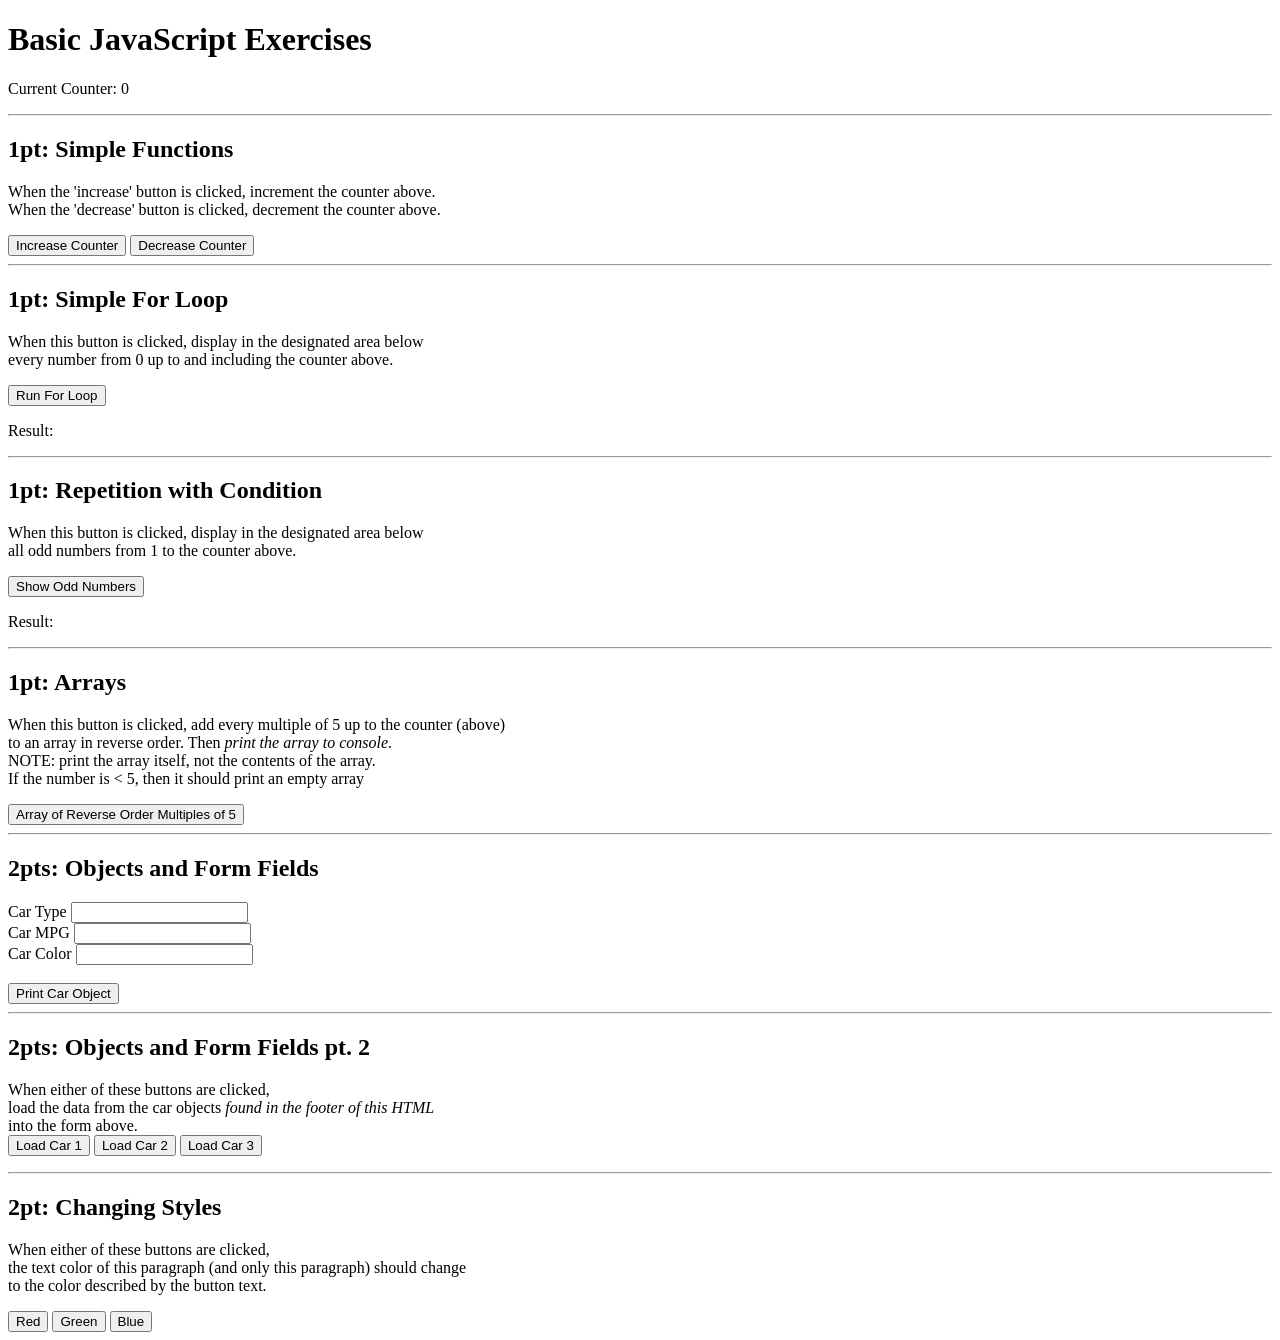
<file: Assignment7-Javascript/index.html>
<!DOCTYPE html>

<html lang="en">
	<head>
		<title>Basic JavaScript Exercises</title>
		<!-- change the src value to use your own script -->
		<script src="js.js"></script>
	</head>
	
	
	<body>
		<h1>Basic JavaScript Exercises</h1>

		<p>Current Counter: <span id="counter">0</span></p>
		
		<hr>
		
		<h2>1pt: Simple Functions</h2>
		<p>When the 'increase' button is clicked, increment the counter above.<br>
			When the 'decrease' button is clicked, decrement the counter above.</p>
		<button onclick="tickUp()">Increase Counter</button>
		<button onclick="tickDown()">Decrease Counter</button>
		
		<hr>
		
		<h2>1pt: Simple For Loop</h2>
		<p>When this button is clicked, display in the designated area below<br>
		every number from 0 up to and including the counter above.</p>
		<button onclick="runForLoop()">Run For Loop</button>
		
		<p>Result: <span id="forLoopResult"></span></p>
		
		<hr>
		
		<h2>1pt: Repetition with Condition</h2>
		<p>When this button is clicked, display in the designated area below<br>
		all odd numbers from 1 to the counter above.</p>
		<button onclick="showOddNumbers()">Show Odd Numbers</button>
		
		<p>Result: <span id="oddNumberResult"></span></p>
		
		<hr>
		
		<h2>1pt: Arrays</h2>
		<p>When this button is clicked, add every multiple of 5 up to the counter (above)<br>
		to an array in reverse order.  Then <em>print the array to console</em>.<br>
		NOTE: print the array itself, not the contents of the array.<br>
		If the number is &lt; 5, then it should print an empty array</p>
		<button onclick="addMultiplesToArray()">Array of Reverse Order Multiples of 5</button>
		
		<hr>
		
		<h2>2pts: Objects and Form Fields</h2>
		<label for="carType">Car Type</label> <input id="carType" type="text"><br>
		<label for="carMPG">Car MPG</label> <input id="carMPG" type="text"><br>
		<label for="carColor">Car Color</label> <input id="carColor" type="text"><br>
		<br>
		
		<button type="button" onclick="printCarObject()">Print Car Object</button>
		
		<hr>
		
		<h2>2pts: Objects and Form Fields pt. 2</h2>
		<p>When either of these buttons are clicked,<br>
		load the data from the car objects <em>found in the footer of this HTML</em><br>
		into the form above.<br>
		<button type="button" onclick="loadCar(1)">Load Car 1</button>
		<button type="button" onclick="loadCar(2)">Load Car 2</button>
		<button type="button" onclick="loadCar(3)">Load Car 3</button>
		
		<hr>
		
		<h2>2pt: Changing Styles</h2>
		<p id="styleParagraph">When either of these buttons are clicked,<br>
		the text color of this paragraph (and only this paragraph) should change<br>
		to the color described by the button text.</p>
		
		<button type="button" onclick="changeColor(1)">Red</button>
		<button type="button" onclick="changeColor(2)">Green</button>
		<button type="button" onclick="changeColor(3)">Blue</button>
	
	
		<footer>
			<script>
				let carObject1 = {cType: "sedan", cMPG: "32", cColor: "blue"};
				let carObject2 = {cType: "truck", cMPG: "28", cColor: "red"};
				let carObject3 = {cType: "van", cMPG: "30", cColor: "green"};
			</script>
		</footer>
	</body>
	
	
</html>
</file>
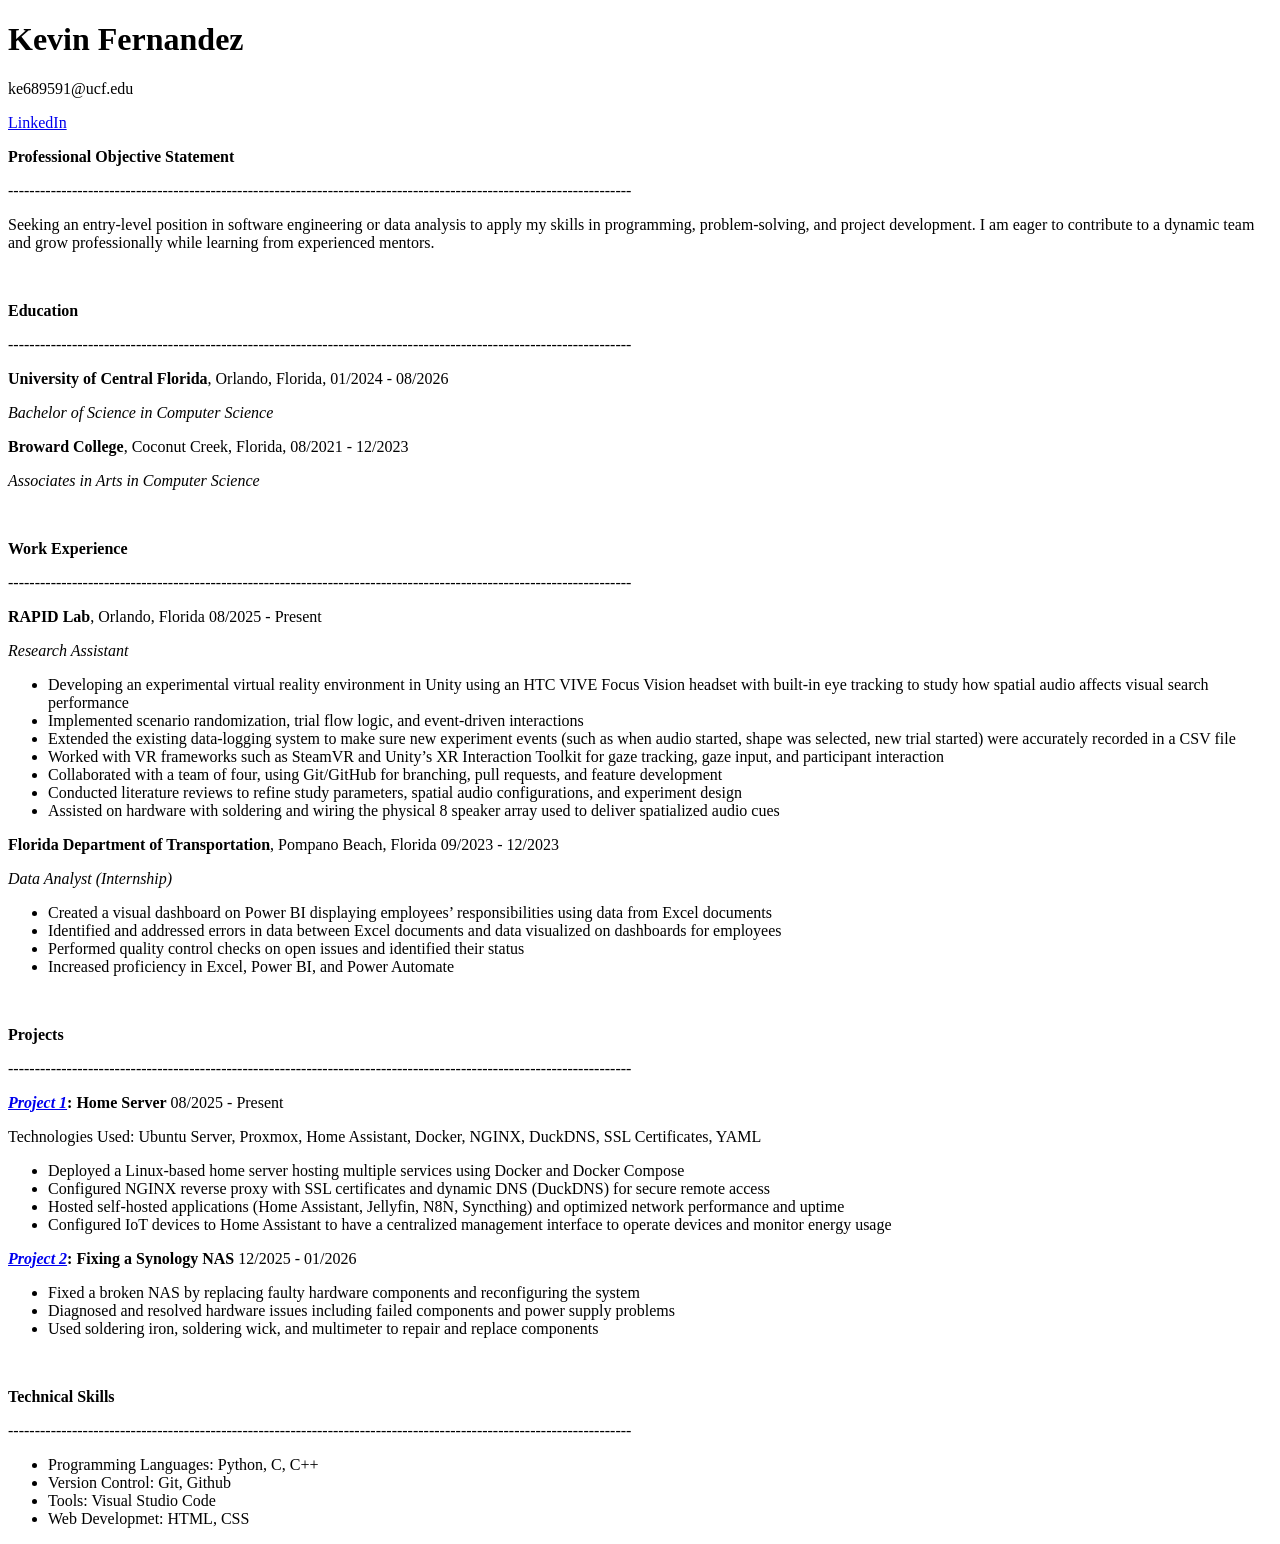
<file: assignment1.html>
<!DOCTYPE html>
<html lang ="en">
    <head>
        <title>Assignment 1</title>
    </head>

    <body>
        <h1>Kevin Fernandez</h1>
        <p>ke689591@ucf.edu</p>
        <a href="https://www.linkedin.com/in/kevin-fernandez-2aa93724b/">LinkedIn</a>
        


        <br>
        <p><strong>Professional Objective Statement</strong></p>
        <p>---------------------------------------------------------------------------------------------------------------------</p>
        <p>Seeking an entry-level position in software engineering or data analysis to apply my skills in programming, 
            problem-solving, and project development. I am eager to contribute to a dynamic team and grow professionally 
            while learning from experienced mentors.</p>


        <br>
        <p><strong>Education</strong></p>
        <p>---------------------------------------------------------------------------------------------------------------------</p>
        <p><strong>University of Central Florida</strong>, Orlando, Florida, 01/2024 - 08/2026</p>
        <p><em>Bachelor of Science in Computer Science</em></p>

        <p><strong>Broward College</strong>, Coconut Creek, Florida, 08/2021 - 12/2023</p>
        <p><em>Associates in Arts in Computer Science</em></p>


        <br>
        <p><strong>Work Experience</strong></p>
        <p>---------------------------------------------------------------------------------------------------------------------</p>
        <p><strong>RAPID Lab</strong>, Orlando, Florida                                     08/2025 - Present</p>
        <p><em>Research Assistant</em></p>
        <ul>
            <li>Developing an experimental virtual reality environment in Unity using an HTC VIVE Focus Vision headset with built-in eye tracking to study how spatial audio affects visual search performance</li>
            <li>Implemented scenario randomization, trial flow logic, and event-driven interactions</li>
            <li>Extended the existing data-logging system to make sure new experiment events (such as when audio started, shape was selected, new trial started) were accurately recorded in a CSV file</li>
            <li>Worked with VR frameworks such as SteamVR and Unity’s XR Interaction Toolkit for gaze tracking, gaze input, and participant interaction</li>
            <li>Collaborated with a team of four, using Git/GitHub for branching, pull requests, and feature development</li>
            <li>Conducted literature reviews to refine study parameters, spatial audio configurations, and experiment design</li>
            <li>Assisted on hardware with soldering and wiring the physical 8 speaker array used to deliver spatialized audio cues</li>
        </ul>

        <p><strong>Florida Department of Transportation</strong>, Pompano Beach, Florida    09/2023 - 12/2023</p>
        <p><em>Data Analyst (Internship)</em></p>
        <ul>
            <li>Created a visual dashboard on Power BI displaying employees’ responsibilities using data from Excel documents</li>
            <li>Identified and addressed errors in data between Excel documents and data visualized on dashboards for employees</li>
            <li>Performed quality control checks on open issues and identified their status</li>
            <li>Increased proficiency in Excel, Power BI, and Power Automate</li>
        </ul>



        <br>
        <p><strong>Projects</strong></p>
        <p>---------------------------------------------------------------------------------------------------------------------</p>
        <p><strong><em><a href="project1.html">Project 1</a></em>: Home Server</strong>                                 08/2025 - Present</p>
        <p>Technologies Used: Ubuntu Server, Proxmox, Home Assistant, Docker, NGINX, DuckDNS, SSL Certificates, YAML</p>
        <ul>
            <li>Deployed a Linux-based home server hosting multiple services using Docker and Docker Compose </li>
            <li>Configured NGINX reverse proxy with SSL certificates and dynamic DNS (DuckDNS) for secure remote access</li>
            <li>Hosted self-hosted applications (Home Assistant, Jellyfin, N8N, Syncthing) and optimized network performance and uptime</li>
            <li>Configured IoT devices to Home Assistant to have a centralized management interface to operate devices and monitor energy usage </li>
        </ul>



        <p><strong><em><a href="project2.html">Project 2</a></em>: Fixing a Synology NAS</strong>        12/2025 - 01/2026</p>
        <ul>
            <li>Fixed a broken NAS by replacing faulty hardware components and reconfiguring the system</li>
            <li>Diagnosed and resolved hardware issues including failed components and power supply problems</li>
            <li>Used soldering iron, soldering wick, and multimeter to repair and replace components</li>
        </ul>

        



        <br>
        <p><strong>Technical Skills</strong></p>
        <p>---------------------------------------------------------------------------------------------------------------------</p>
        <ul>
            <li>Programming Languages: Python, C, C++</li>
            <li>Version Control: Git, Github</li>
            <li>Tools: Visual Studio Code</li>
            <li>Web Developmet: HTML, CSS</li>
        </ul>


    </body>

</html>
</file>
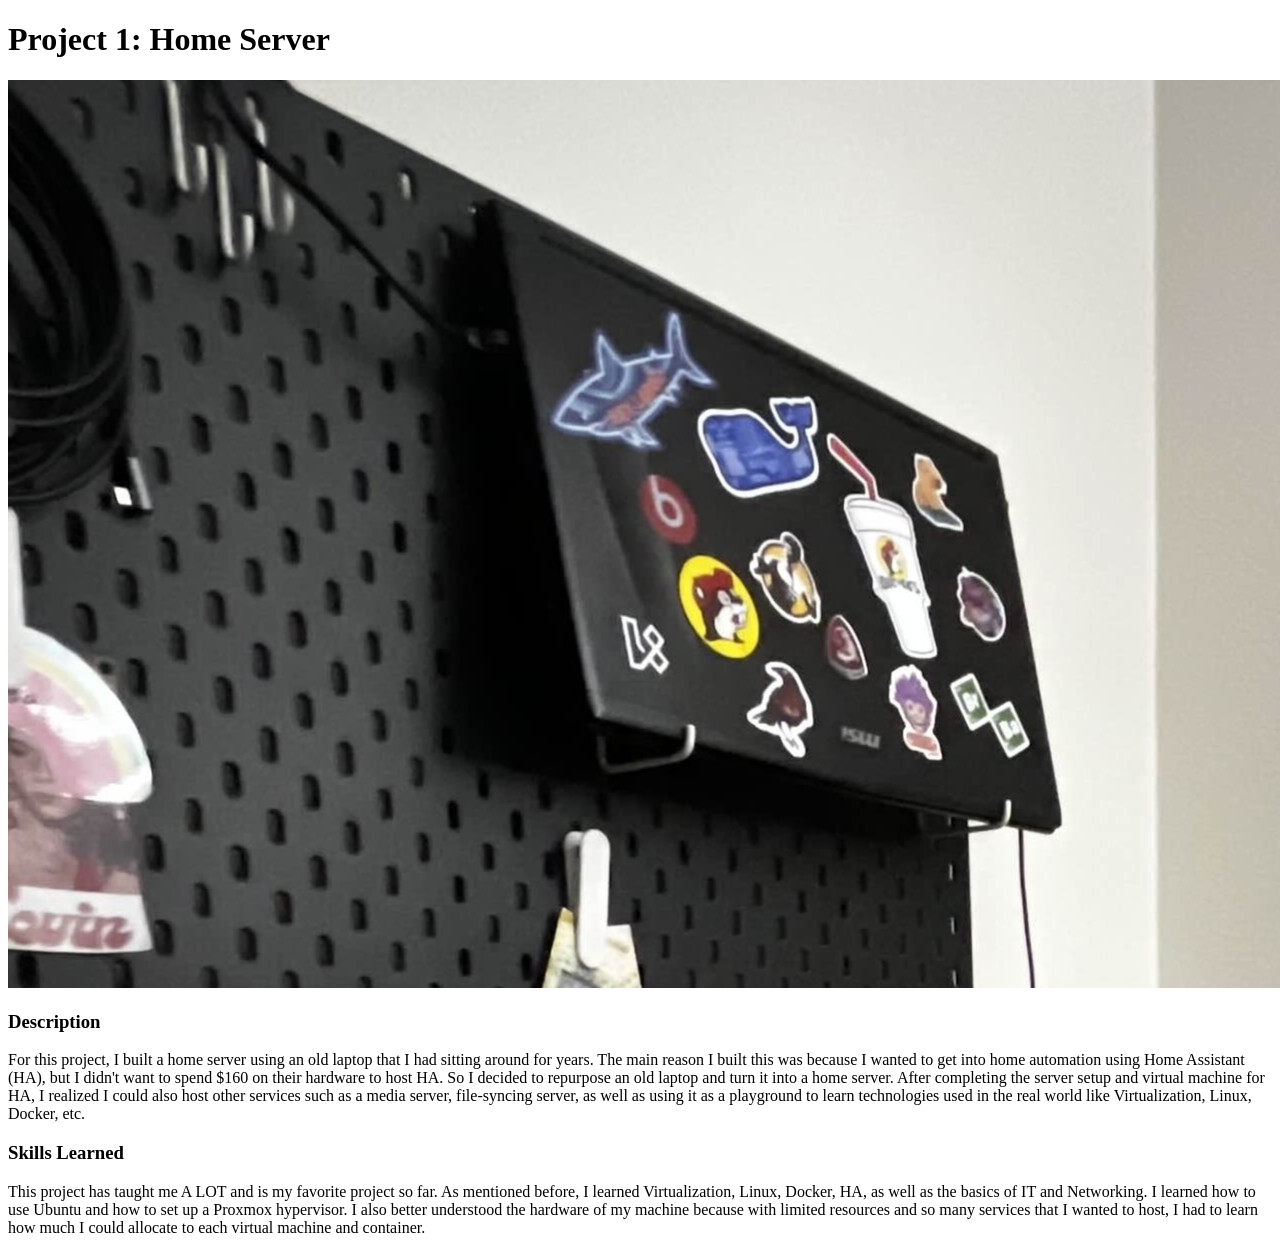
<file: project1.html>
<!DOCTYPE html>
<html lang="en">
    <head>
        <title>Project 1</title>
    </head>

    <body>
        <h1>Project 1: Home Server</h1>

        <img src="homeserver2.jpg" alt="Picture of a laptop, being used as a home server, mounted on a wall rack">
        
        <h3>Description</h3>
        <p>For this project, I built a home server using an old laptop that I had sitting around for years. The main reason I
            built this was because I wanted to get into home automation using Home Assistant (HA), but I didn't want to spend $160 
            on their hardware to host HA. So I decided to repurpose an old laptop and turn it into a home server.
            After completing the server setup and virtual machine for HA, I realized I could also host other services such as a media
            server, file-syncing server, as well as using it as a playground to learn technologies used in the real world like Virtualization, Linux, Docker, etc. 
        </p>

        <h3>Skills Learned</h3>
        <p>This project has taught me A LOT and is my favorite project so far. As mentioned before, I learned Virtualization, Linux, Docker, HA,
            as well as the basics of IT and Networking. I learned how to use Ubuntu and how to set up a Proxmox hypervisor. I also better understood
            the hardware of my machine because with limited resources and so many services that I wanted to host, I had to learn how much I could
            allocate to each virtual machine and container.
        </p>
    </body>

</html>
</file>
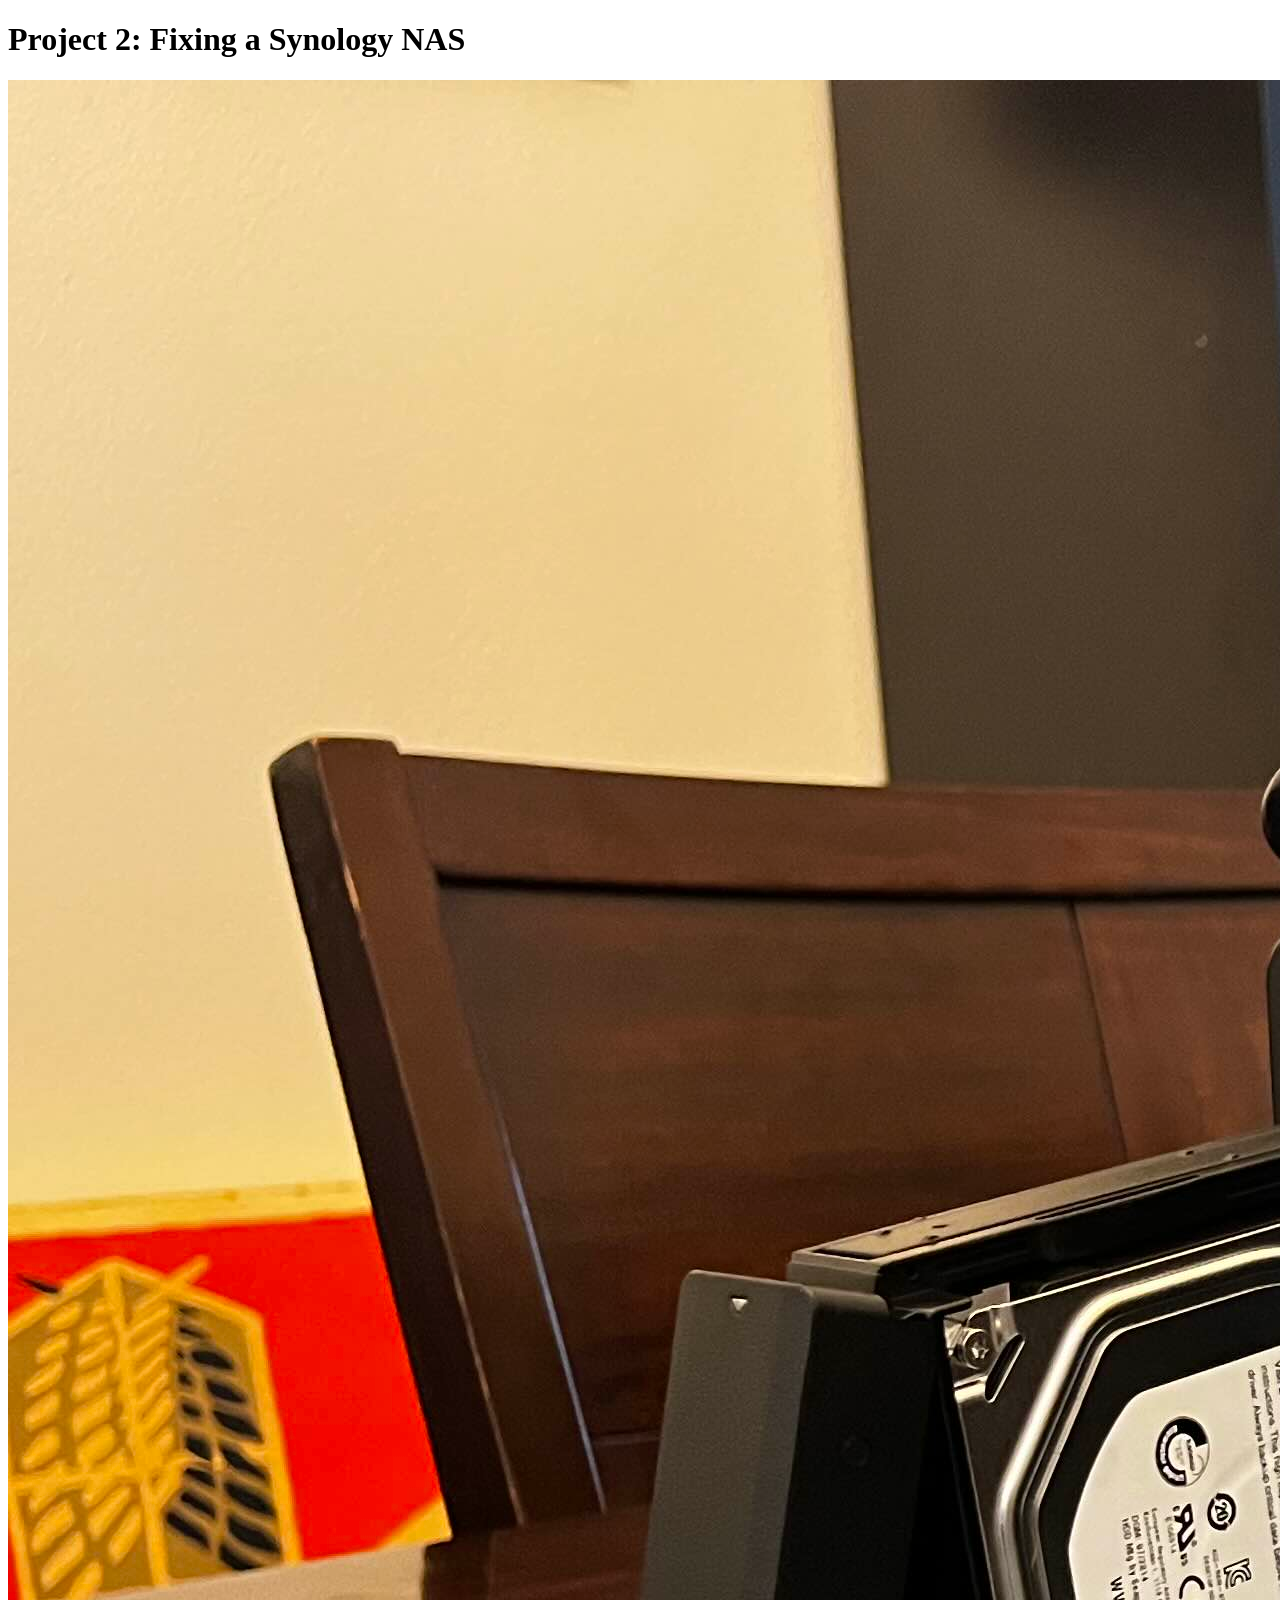
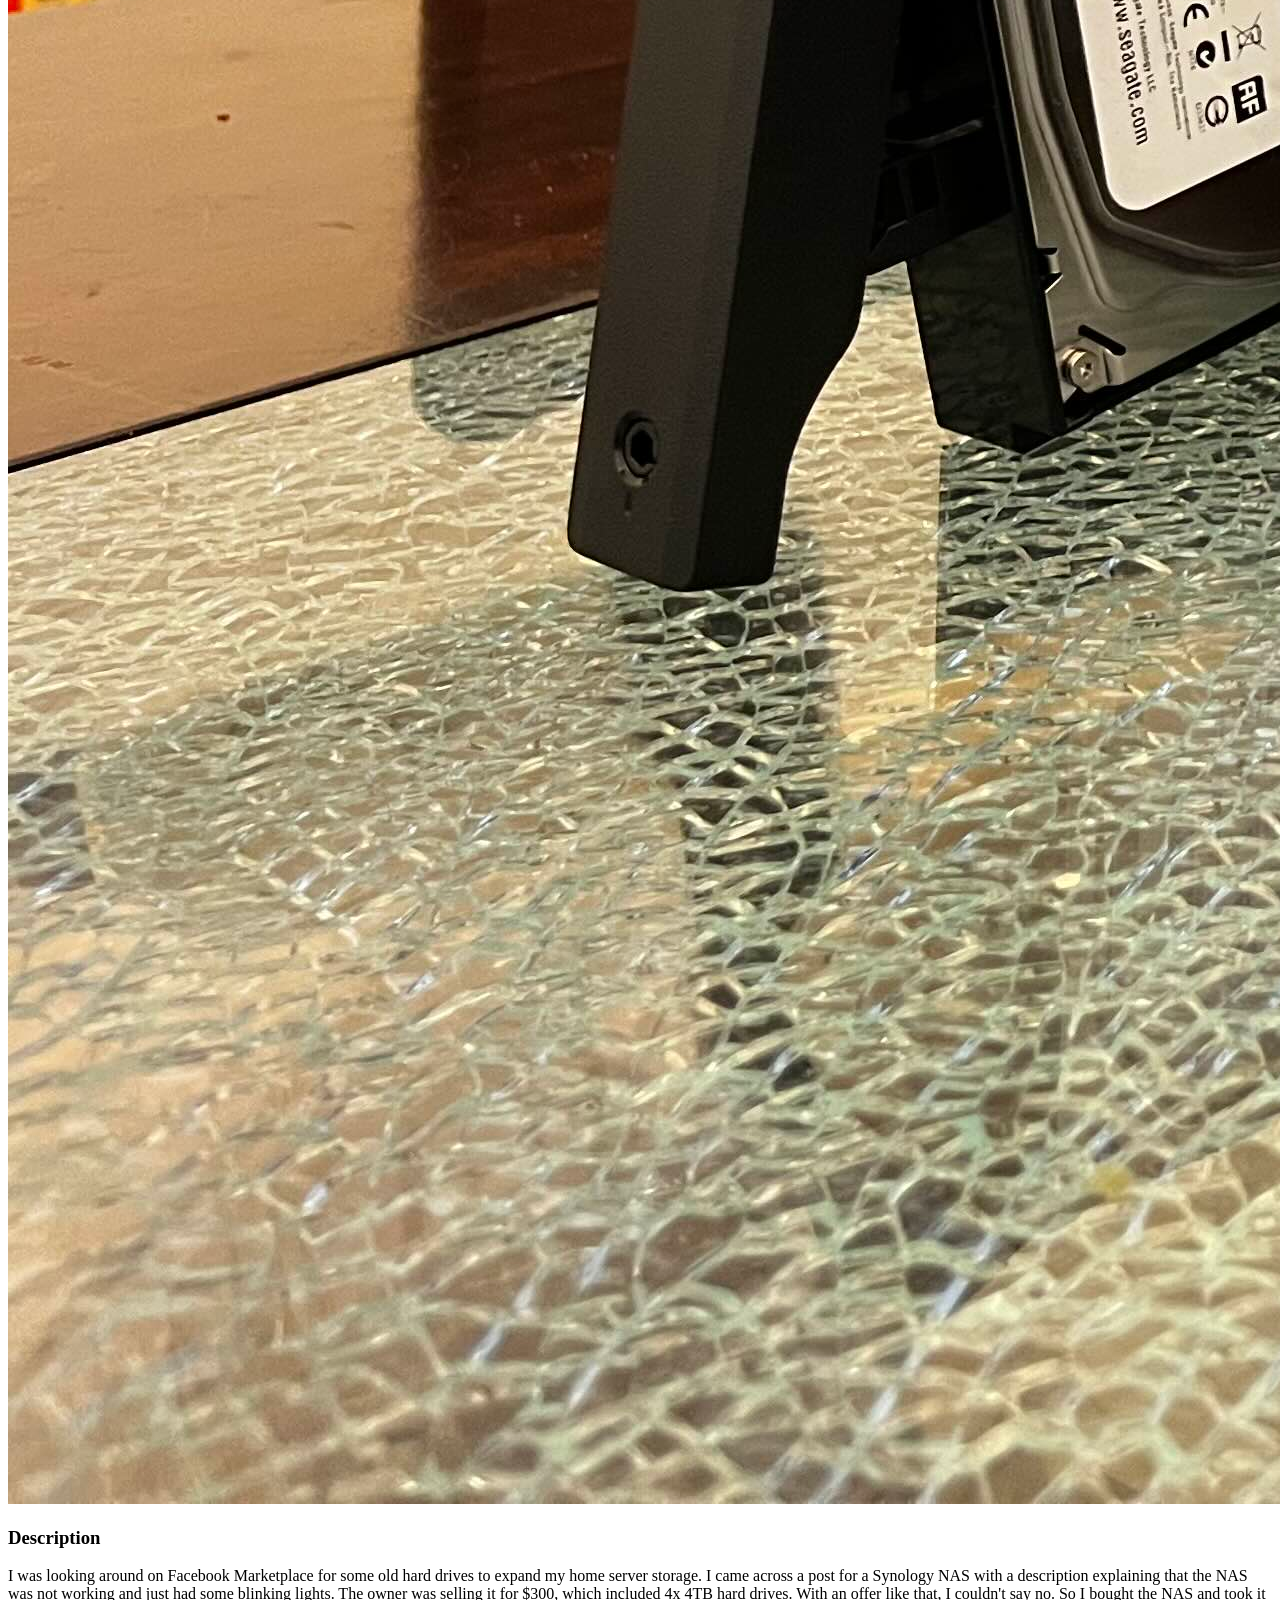
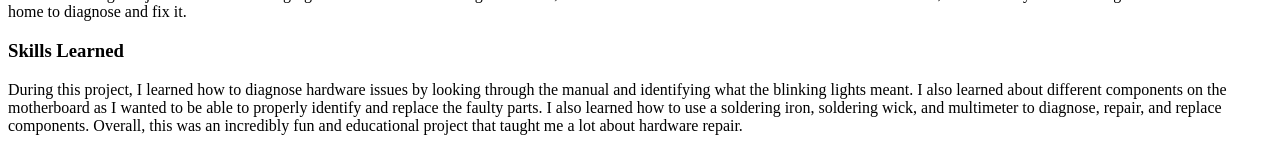
<file: project2.html>
<!DOCTYPE html>
<html lang="en">
    <head>
        <title>Project 2</title>
    </head>

    <body>
        <h1>Project 2: Fixing a Synology NAS</h1>

        <img src="nas.jpg" alt="Picture of a Synology NAS">
        
        <h3>Description</h3>
        <p>I was looking around on Facebook Marketplace for some old hard drives to expand my home server storage.
            I came across a post for a Synology NAS with a description explaining that the NAS was not working and just
            had some blinking lights. The owner was selling it for $300, which included 4x 4TB hard drives. With an offer like that,
            I couldn't say no. So I bought the NAS and took it home to diagnose and fix it.
        </p>

        <h3>Skills Learned</h3>
        <p>During this project, I learned how to diagnose hardware issues by looking through the manual and identifying
            what the blinking lights meant. I also learned about different components on the motherboard as I wanted to
            be able to properly identify and replace the faulty parts. I also learned how to use a soldering iron, 
            soldering wick, and multimeter to diagnose, repair, and replace components. Overall, this was an incredibly
            fun and educational project that taught me a lot about hardware repair.
        </p>
    </body>

</html>
</file>
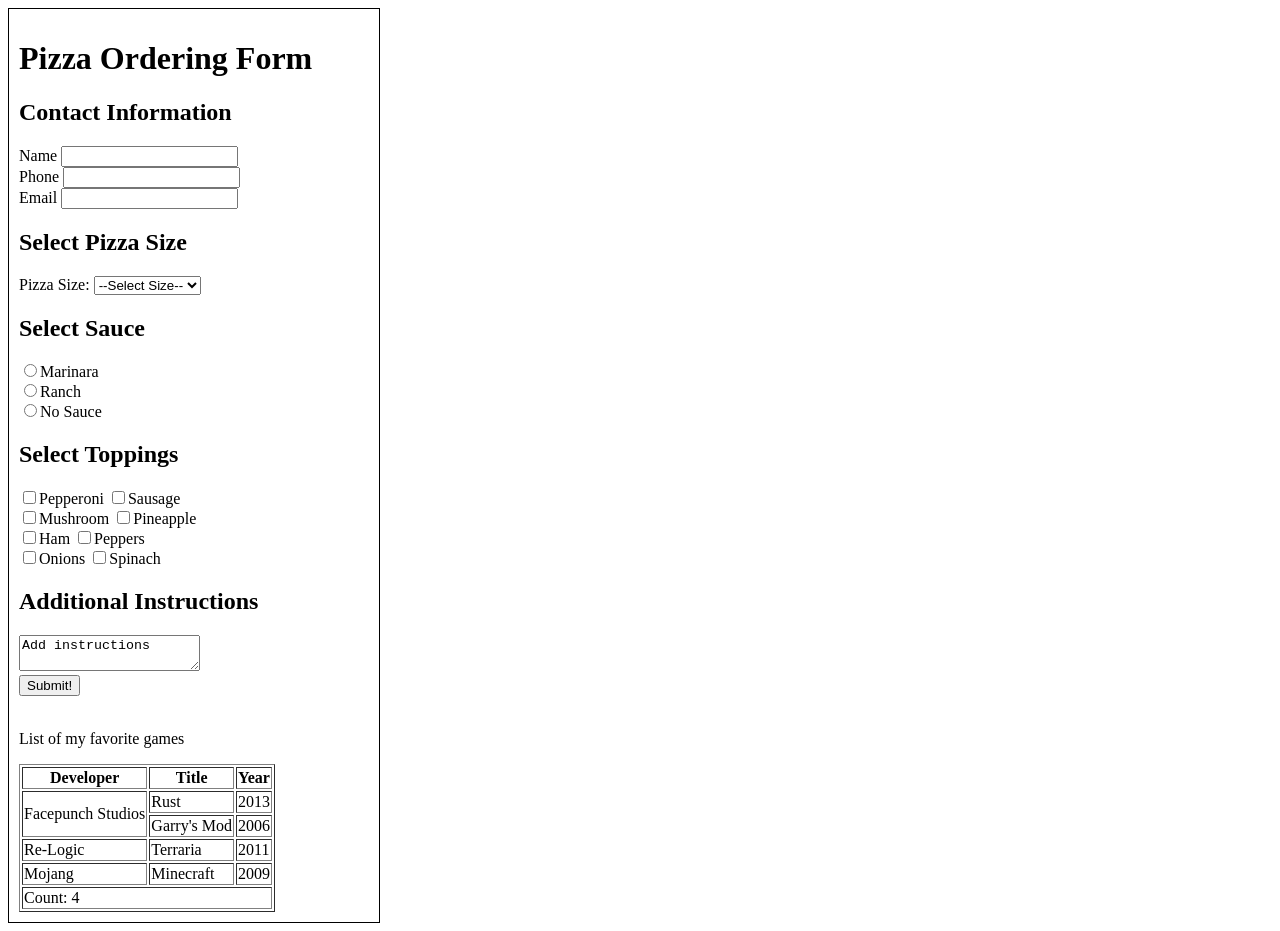
<file: tables.html>
<!DOCTYPE html>
<html lang="en">
    <head>
        <title>Tables Website</title>
    </head>

    <body>
        <form style="border: 1px solid black; padding: 10px; width:350px;">
            <h1>Pizza Ordering Form</h1>

            <h2>Contact Information</h2>
            <label for="name">Name</label>
            <input type="text" name="name" id="name" title="ex) John Doe" required>
            <br>
            <label for="tel">Phone</label>
            <input type="tel" name="tel" id="tel"
            title="ex) 123-456-7890"
            pattern="[0-9]{3}-[0-9]{3}-[0-9]{4}"
            required>
            <br>
            <label for="email">Email</label>
            <input type="email" name="email" id="email" title="ex) johndoe@gmail.com" required>



            <h2>Select Pizza Size</h2>
            <label >Pizza Size:</label>
            <select name="pizzaSize" id="pizzaSize">
                <option>--Select Size--</option>
                <option>Medium</option>
                <option>Large</option>
                <option>X Large</option>
            </select>



            <h2>Select Sauce</h2>
            <input type="radio" name="sauce"><label>Marinara</label><br>
            <input type="radio" name="sauce"><label>Ranch</label><br>
            <input type="radio" name="sauce"><label>No Sauce</label><br>




            <h2>Select Toppings</h2>
            <input type="checkbox" name="topping"><label>Pepperoni</label>
            <input type="checkbox" name="topping"><label>Sausage</label><br>
            <input type="checkbox" name="topping"><label>Mushroom</label>
            <input type="checkbox" name="topping"><label>Pineapple</label><br>
            <input type="checkbox" name="topping"><label>Ham</label>
            <input type="checkbox" name="topping"><label>Peppers</label><br>
            <input type="checkbox" name="topping"><label>Onions</label>
            <input type="checkbox" name="topping"><label>Spinach</label><br>



            <h2>Additional Instructions</h2>
            <textarea name="instructions">Add instructions</textarea><br>
            <input type="submit" value="Submit!">

            <br>
            <br>

            <p>List of my favorite games</p>
            <table border="1">
                <thead>
                    <tr>
                        <th>Developer</th>
                        <th>Title</th>
                        <th>Year</th>
                    </tr>
                </thead>
                <tbody>
                    <tr>
                        <td rowspan="2">Facepunch Studios</td>
                        <td>Rust</td>
                        <td>2013</td>
                    </tr>
                    <tr>
                        
                        <td>Garry's Mod</td>
                        <td>2006</td>
                    </tr>
                    <tr>
                        <td>Re-Logic</td>
                        <td>Terraria</td>
                        <td>2011</td>
                    </tr>
                    <tr>
                        <td>Mojang</td>
                        <td>Minecraft</td>
                        <td>2009</td>
                    </tr>
                    <tr>
                        <td colspan="3">Count: 4</td>
                    </tr>
                </tbody>
            </table>
        </form>
    </body>
</html>
</file>
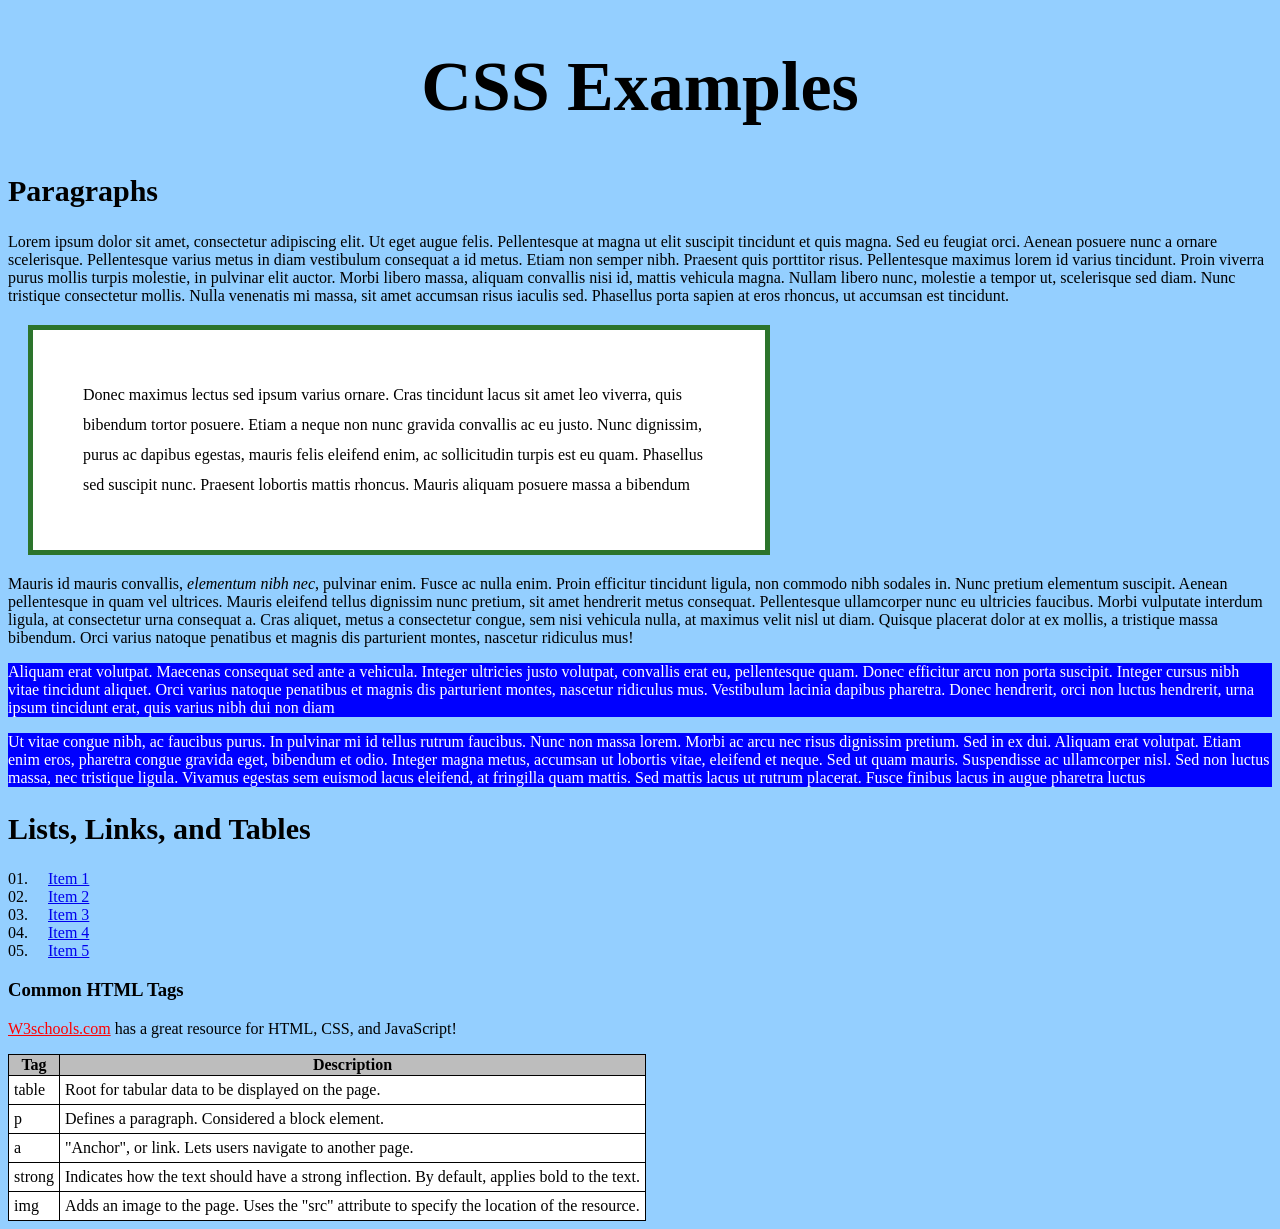
<file: 3/assignment2.html>
<!DOCTYPE html>

<html lang="en">
	<head>
		<title>CSS Examples</title>
		<link rel="stylesheet" href="style.css">
	</head>
	
	<body>
		<h1>CSS Examples</h1>
		
		<article>
		<h2>Paragraphs</h2>
			<section>
				<p>Lorem ipsum dolor sit amet, consectetur adipiscing elit. Ut eget augue felis. Pellentesque at magna ut elit suscipit tincidunt et quis magna. Sed eu feugiat orci. Aenean posuere nunc a ornare scelerisque. Pellentesque varius metus in diam vestibulum consequat a id metus. Etiam non semper nibh. Praesent quis porttitor risus. Pellentesque maximus lorem id varius tincidunt. Proin viverra purus mollis turpis molestie, in pulvinar elit auctor. Morbi libero massa, aliquam convallis nisi id, mattis vehicula magna. Nullam libero nunc, molestie a tempor ut, scelerisque sed diam. Nunc tristique consectetur mollis. Nulla venenatis mi massa, sit amet accumsan risus iaculis sed. Phasellus porta sapien at eros rhoncus, ut accumsan est tincidunt.</p>
				<p id="paragraph2">Donec maximus lectus sed ipsum varius ornare. Cras tincidunt lacus sit amet leo viverra, quis bibendum tortor posuere. Etiam a neque non nunc gravida convallis ac eu justo. Nunc dignissim, purus ac dapibus egestas, mauris felis eleifend enim, ac sollicitudin turpis est eu quam. Phasellus sed suscipit nunc. Praesent lobortis mattis rhoncus. Mauris aliquam posuere massa a bibendum</p>
			</section>
			<section>
				<p>Mauris id mauris convallis, <em>elementum nibh nec</em>, pulvinar enim. Fusce ac nulla enim. Proin efficitur tincidunt ligula, non commodo nibh sodales in. Nunc pretium elementum suscipit. Aenean pellentesque in quam vel ultrices. Mauris eleifend tellus dignissim nunc pretium, sit amet hendrerit metus consequat. Pellentesque ullamcorper nunc eu ultricies faucibus. Morbi vulputate interdum ligula, at consectetur urna consequat a. Cras aliquet, metus a consectetur congue, sem nisi vehicula nulla, at maximus velit nisl ut diam. Quisque placerat dolor at ex mollis, a tristique massa bibendum. Orci varius natoque penatibus et magnis dis parturient montes, nascetur ridiculus mus!</p>
				<p class="blue">Aliquam erat volutpat. Maecenas consequat sed ante a vehicula. Integer ultricies justo volutpat, convallis erat eu, pellentesque quam. Donec efficitur arcu non porta suscipit. Integer cursus nibh vitae tincidunt aliquet. Orci varius natoque penatibus et magnis dis parturient montes, nascetur ridiculus mus. Vestibulum lacinia dapibus pharetra. Donec hendrerit, orci non luctus hendrerit, urna ipsum tincidunt erat, quis varius nibh dui non diam</p>
				<p class="blue">Ut vitae congue nibh, ac faucibus purus. In pulvinar mi id tellus rutrum faucibus. Nunc non massa lorem. Morbi ac arcu nec risus dignissim pretium. Sed in ex dui. Aliquam erat volutpat. Etiam enim eros, pharetra congue gravida eget, bibendum et odio. Integer magna metus, accumsan ut lobortis vitae, eleifend et neque. Sed ut quam mauris. Suspendisse ac ullamcorper nisl. Sed non luctus massa, nec tristique ligula. Vivamus egestas sem euismod lacus eleifend, at fringilla quam mattis. Sed mattis lacus ut rutrum placerat. Fusce finibus lacus in augue pharetra luctus</p>
			</section>
		</article>
		
		<article>
			<h2>Lists, Links, and Tables</h2>
			<ol>
				<li><a href="#">Item 1</a></li>
				<li><a href="#">Item 2</a></li>
				<li><a href="#">Item 3</a></li>
				<li><a href="#">Item 4</a></li>
				<li><a href="#">Item 5</a></li>
			</ol>
			
			<section>
				<h3>Common HTML Tags</h3>
				
				<p><a href="http://www.w3schools.com" target="_blank">W3schools.com</a> has a great resource for HTML, CSS, and JavaScript!</p>
				
				<table>
					<tr>
						<th>Tag</th><th>Description</th>
					</tr>
					<tr>
						<td>table</td><td>Root for tabular data to be displayed on the page.</td>
					</tr>
					<tr>
						<td>p</td><td>Defines a paragraph.  Considered a block element.</td>
					</tr>
					<tr>
						<td>a</td><td>"Anchor", or link.  Lets users navigate to another page.</td>
					</tr>
					<tr>
						<td>strong</td><td>Indicates how the text should have a strong inflection.  By default, applies bold to the text.</td>
					</tr>
					<tr>
						<td>img</td><td>Adds an image to the page.  Uses the "src" attribute to specify the location of the resource.</td>
					</tr>
				</table>
			</section>
			
		</article>
	</body>
</html>
</file>
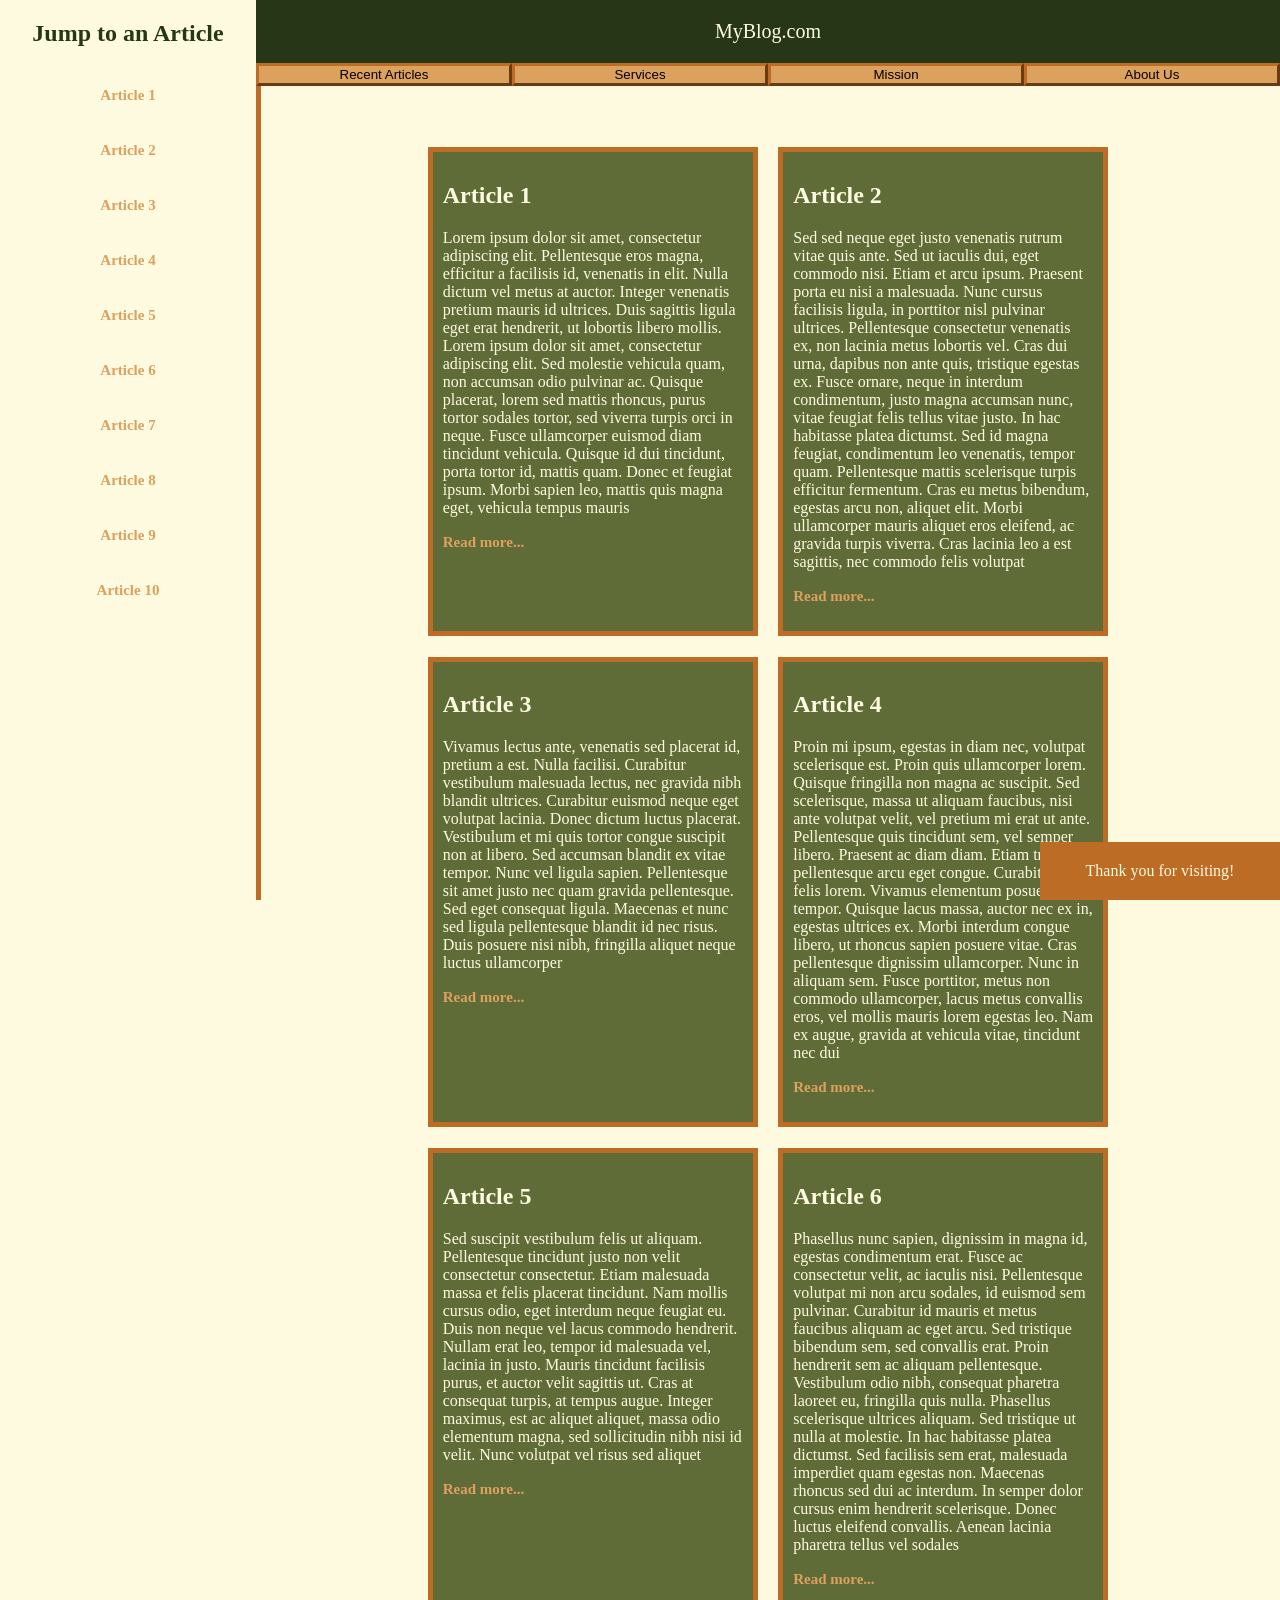
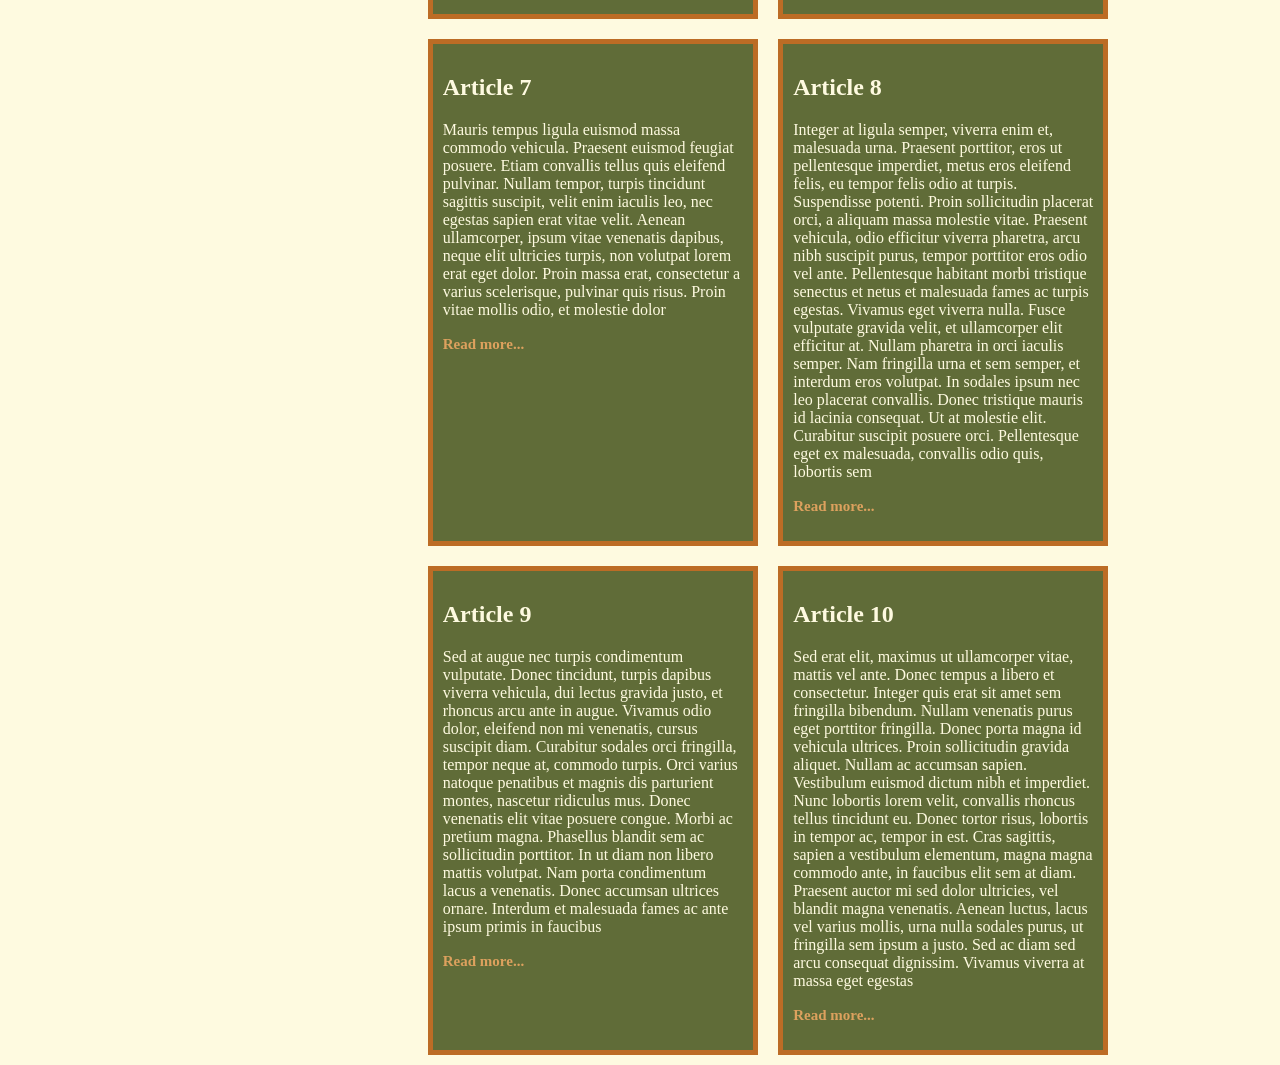
<file: 4/articles.html>
<!DOCTYPE html>
<html lang="en">
    <head>
        <link rel="stylesheet" href="css.css">
    </head>

    <body>
		<nav id="jumpMenu">
            <h2>Jump to an Article</h2>
            <a href="#a1">Article 1</a><br>
            <a href="#a2">Article 2</a><br>
            <a href="#a3">Article 3</a><br>
            <a href="#a4">Article 4</a><br>
            <a href="#a5">Article 5</a><br>
            <a href="#a6">Article 6</a><br>
            <a href="#a7">Article 7</a><br>
            <a href="#a8">Article 8</a><br>
            <a href="#a9">Article 9</a><br>
			<a href="#a10">Article 10</a>
        </nav>
		
        <main>		
		
			<header>
				<p>MyBlog.com</p>
				<nav>
					<button href="recent.html">Recent Articles</button>
					<button href="services.html">Services</button>
					<button href="mission.html">Mission</button>
					<button href="about.html">About Us</button>
				</nav>
			</header>
            
            <h1>Recent Journal Articles</h1>

            <div id="container">
                <article id="a1">
                    <h2>Article 1</h2>
                    <p>Lorem ipsum dolor sit amet, consectetur adipiscing elit. Pellentesque eros magna, efficitur a facilisis id, venenatis in elit. Nulla dictum vel metus at auctor. Integer venenatis pretium mauris id ultrices. Duis sagittis ligula eget erat hendrerit, ut lobortis libero mollis. Lorem ipsum dolor sit amet, consectetur adipiscing elit. Sed molestie vehicula quam, non accumsan odio pulvinar ac. Quisque placerat, lorem sed mattis rhoncus, purus tortor sodales tortor, sed viverra turpis orci in neque. Fusce ullamcorper euismod diam tincidunt vehicula. Quisque id dui tincidunt, porta tortor id, mattis quam. Donec et feugiat ipsum. Morbi sapien leo, mattis quis magna eget, vehicula tempus mauris</p>
                    <p><a href="#">Read more...</a></p>
                </article>

                <article id="a2">
                    <h2>Article 2</h2>
                    <p>Sed sed neque eget justo venenatis rutrum vitae quis ante. Sed ut iaculis dui, eget commodo nisi. Etiam et arcu ipsum. Praesent porta eu nisi a malesuada. Nunc cursus facilisis ligula, in porttitor nisl pulvinar ultrices. Pellentesque consectetur venenatis ex, non lacinia metus lobortis vel. Cras dui urna, dapibus non ante quis, tristique egestas ex. Fusce ornare, neque in interdum condimentum, justo magna accumsan nunc, vitae feugiat felis tellus vitae justo. In hac habitasse platea dictumst. Sed id magna feugiat, condimentum leo venenatis, tempor quam. Pellentesque mattis scelerisque turpis efficitur fermentum. Cras eu metus bibendum, egestas arcu non, aliquet elit. Morbi ullamcorper mauris aliquet eros eleifend, ac gravida turpis viverra. Cras lacinia leo a est sagittis, nec commodo felis volutpat</p>
                    <p><a href="#">Read more...</a></p>
                </article>

                <article id="a3">
                    <h2>Article 3</h2>
                    <p>Vivamus lectus ante, venenatis sed placerat id, pretium a est. Nulla facilisi. Curabitur vestibulum malesuada lectus, nec gravida nibh blandit ultrices. Curabitur euismod neque eget volutpat lacinia. Donec dictum luctus placerat. Vestibulum et mi quis tortor congue suscipit non at libero. Sed accumsan blandit ex vitae tempor. Nunc vel ligula sapien. Pellentesque sit amet justo nec quam gravida pellentesque. Sed eget consequat ligula. Maecenas et nunc sed ligula pellentesque blandit id nec risus. Duis posuere nisi nibh, fringilla aliquet neque luctus ullamcorper</p>
                    <p><a href="#">Read more...</a></p>
                </article>

                <article id="a4">
                    <h2>Article 4</h2>
                    <p>Proin mi ipsum, egestas in diam nec, volutpat scelerisque est. Proin quis ullamcorper lorem. Quisque fringilla non magna ac suscipit. Sed scelerisque, massa ut aliquam faucibus, nisi ante volutpat velit, vel pretium mi erat ut ante. Pellentesque quis tincidunt sem, vel semper libero. Praesent ac diam diam. Etiam tristique pellentesque arcu eget congue. Curabitur sed felis lorem. Vivamus elementum posuere tempor. Quisque lacus massa, auctor nec ex in, egestas ultrices ex. Morbi interdum congue libero, ut rhoncus sapien posuere vitae. Cras pellentesque dignissim ullamcorper. Nunc in aliquam sem. Fusce porttitor, metus non commodo ullamcorper, lacus metus convallis eros, vel mollis mauris lorem egestas leo. Nam ex augue, gravida at vehicula vitae, tincidunt nec dui</p>
                    <p><a href="#">Read more...</a></p>
                </article>

                <article id="a5">
                    <h2>Article 5</h2>
                    <p>Sed suscipit vestibulum felis ut aliquam. Pellentesque tincidunt justo non velit consectetur consectetur. Etiam malesuada massa et felis placerat tincidunt. Nam mollis cursus odio, eget interdum neque feugiat eu. Duis non neque vel lacus commodo hendrerit. Nullam erat leo, tempor id malesuada vel, lacinia in justo. Mauris tincidunt facilisis purus, et auctor velit sagittis ut. Cras at consequat turpis, at tempus augue. Integer maximus, est ac aliquet aliquet, massa odio elementum magna, sed sollicitudin nibh nisi id velit. Nunc volutpat vel risus sed aliquet</p>
                    <p><a href="#">Read more...</a></p>
                </article>

                <article id="a6">
                    <h2>Article 6</h2>
                    <p>Phasellus nunc sapien, dignissim in magna id, egestas condimentum erat. Fusce ac consectetur velit, ac iaculis nisi. Pellentesque volutpat mi non arcu sodales, id euismod sem pulvinar. Curabitur id mauris et metus faucibus aliquam ac eget arcu. Sed tristique bibendum sem, sed convallis erat. Proin hendrerit sem ac aliquam pellentesque. Vestibulum odio nibh, consequat pharetra laoreet eu, fringilla quis nulla. Phasellus scelerisque ultrices aliquam. Sed tristique ut nulla at molestie. In hac habitasse platea dictumst. Sed facilisis sem erat, malesuada imperdiet quam egestas non. Maecenas rhoncus sed dui ac interdum. In semper dolor cursus enim hendrerit scelerisque. Donec luctus eleifend convallis. Aenean lacinia pharetra tellus vel sodales</p>
                    <p><a href="#">Read more...</a></p>
                </article>

                <article id="a7">
                    <h2>Article 7</h2>
                    <p>Mauris tempus ligula euismod massa commodo vehicula. Praesent euismod feugiat posuere. Etiam convallis tellus quis eleifend pulvinar. Nullam tempor, turpis tincidunt sagittis suscipit, velit enim iaculis leo, nec egestas sapien erat vitae velit. Aenean ullamcorper, ipsum vitae venenatis dapibus, neque elit ultricies turpis, non volutpat lorem erat eget dolor. Proin massa erat, consectetur a varius scelerisque, pulvinar quis risus. Proin vitae mollis odio, et molestie dolor</p>
                    <p><a href="#">Read more...</a></p>
                </article>

                <article id="a8">
                    <h2>Article 8</h2>
                    <p>Integer at ligula semper, viverra enim et, malesuada urna. Praesent porttitor, eros ut pellentesque imperdiet, metus eros eleifend felis, eu tempor felis odio at turpis. Suspendisse potenti. Proin sollicitudin placerat orci, a aliquam massa molestie vitae. Praesent vehicula, odio efficitur viverra pharetra, arcu nibh suscipit purus, tempor porttitor eros odio vel ante. Pellentesque habitant morbi tristique senectus et netus et malesuada fames ac turpis egestas. Vivamus eget viverra nulla. Fusce vulputate gravida velit, et ullamcorper elit efficitur at. Nullam pharetra in orci iaculis semper. Nam fringilla urna et sem semper, et interdum eros volutpat. In sodales ipsum nec leo placerat convallis. Donec tristique mauris id lacinia consequat. Ut at molestie elit. Curabitur suscipit posuere orci. Pellentesque eget ex malesuada, convallis odio quis, lobortis sem</p>
                    <p><a href="#">Read more...</a></p>
                </article>

                <article id="a9">
                    <h2>Article 9</h2>
                    <p>Sed at augue nec turpis condimentum vulputate. Donec tincidunt, turpis dapibus viverra vehicula, dui lectus gravida justo, et rhoncus arcu ante in augue. Vivamus odio dolor, eleifend non mi venenatis, cursus suscipit diam. Curabitur sodales orci fringilla, tempor neque at, commodo turpis. Orci varius natoque penatibus et magnis dis parturient montes, nascetur ridiculus mus. Donec venenatis elit vitae posuere congue. Morbi ac pretium magna. Phasellus blandit sem ac sollicitudin porttitor. In ut diam non libero mattis volutpat. Nam porta condimentum lacus a venenatis. Donec accumsan ultrices ornare. Interdum et malesuada fames ac ante ipsum primis in faucibus</p>
                    <p><a href="#">Read more...</a></p>
                </article>

                <article id="a10">
                    <h2>Article 10</h2>
                    <p>Sed erat elit, maximus ut ullamcorper vitae, mattis vel ante. Donec tempus a libero et consectetur. Integer quis erat sit amet sem fringilla bibendum. Nullam venenatis purus eget porttitor fringilla. Donec porta magna id vehicula ultrices. Proin sollicitudin gravida aliquet. Nullam ac accumsan sapien. Vestibulum euismod dictum nibh et imperdiet. Nunc lobortis lorem velit, convallis rhoncus tellus tincidunt eu. Donec tortor risus, lobortis in tempor ac, tempor in est. Cras sagittis, sapien a vestibulum elementum, magna magna commodo ante, in faucibus elit sem at diam. Praesent auctor mi sed dolor ultricies, vel blandit magna venenatis. Aenean luctus, lacus vel varius mollis, urna nulla sodales purus, ut fringilla sem ipsum a justo. Sed ac diam sed arcu consequat dignissim. Vivamus viverra at massa eget egestas</p>
                    <p><a href="#">Read more...</a></p>
                </article>
            </div>
			
			<p id="thanks">Thank you for visiting!</p>

            <footer>
                <p>Contact Us!</p>
                <address>
                    <div>
                        <span>Phone:</span> <span>(555) 123-1234</span>
                        <span>Email:</span> </span><a href="#">contact@myDomain.com</a></span>
                        <span>Address:</span> <span>111 Fictional Place</span>
                        <span>Line 2:</span> <span>Orlando, FL, 32825</span>
                    </div>
                </address>
				
            </footer>
        </main>
    </body>
</html>
</file>
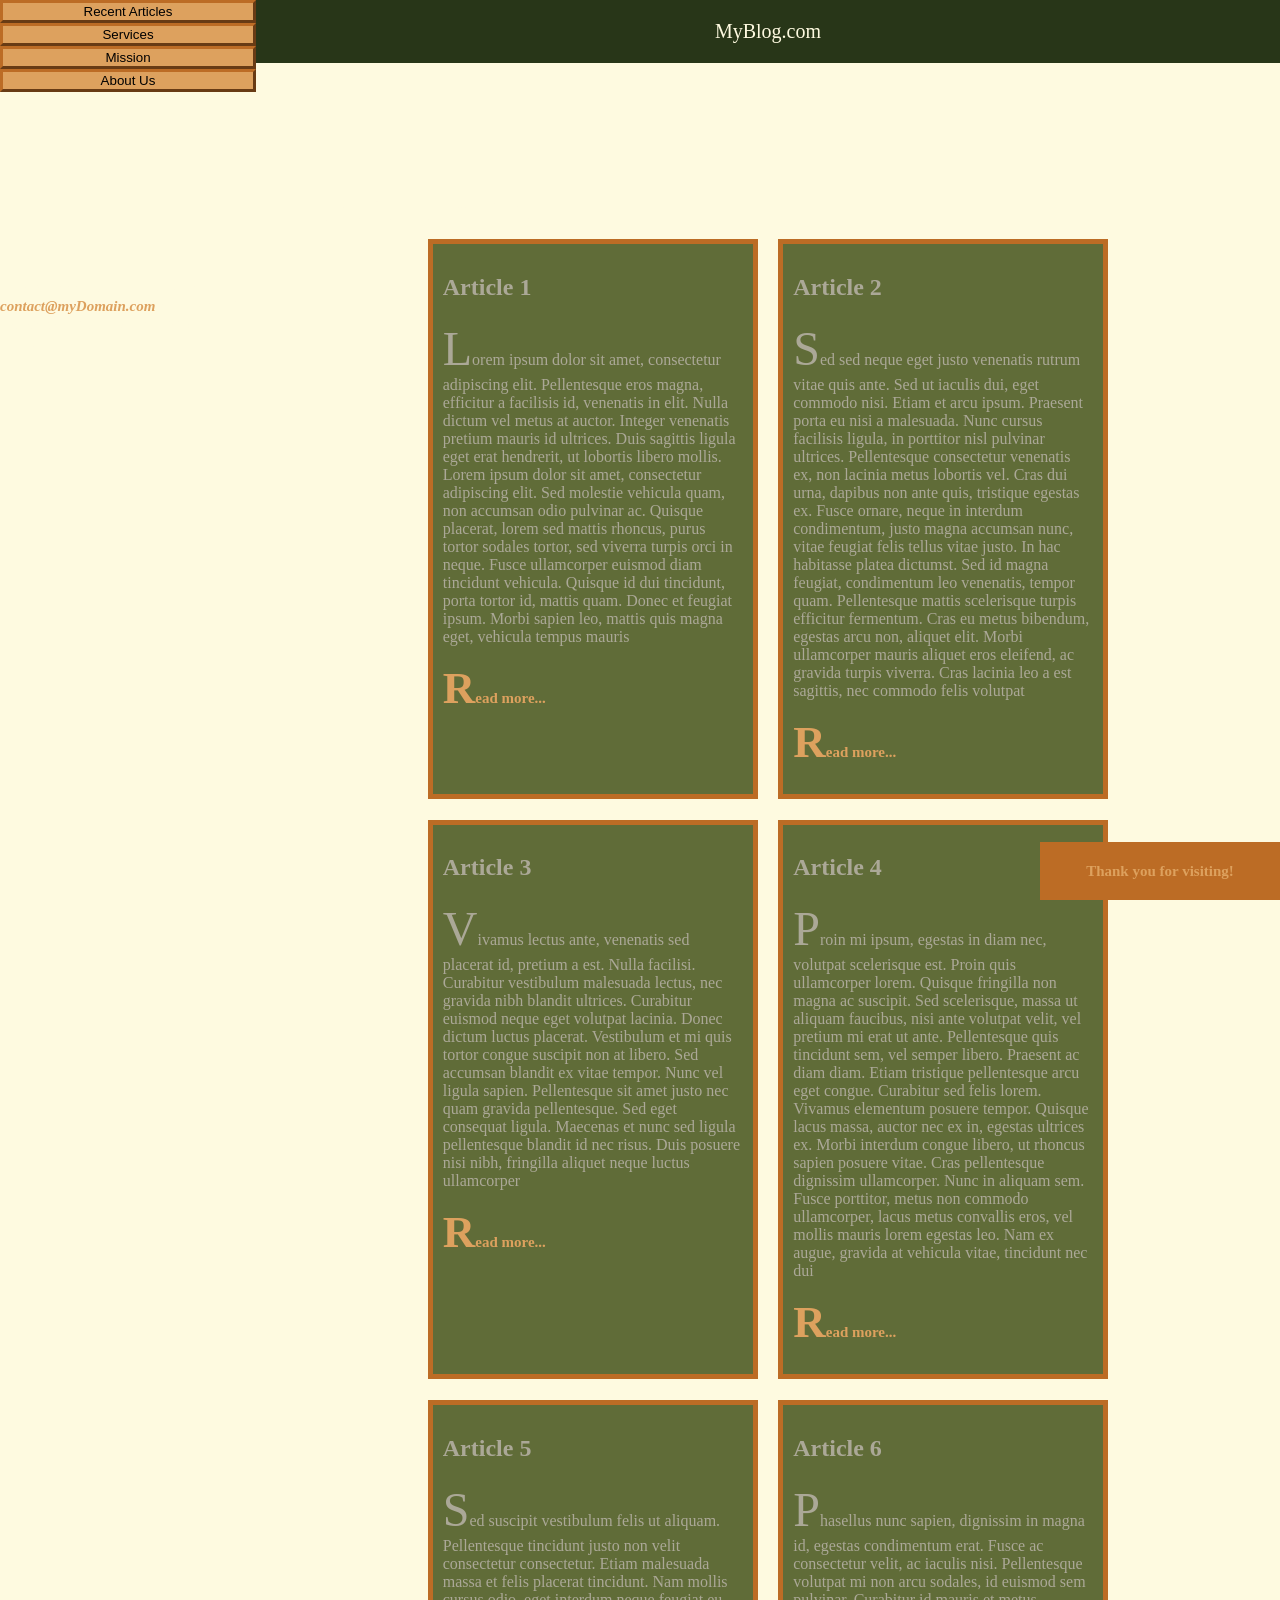
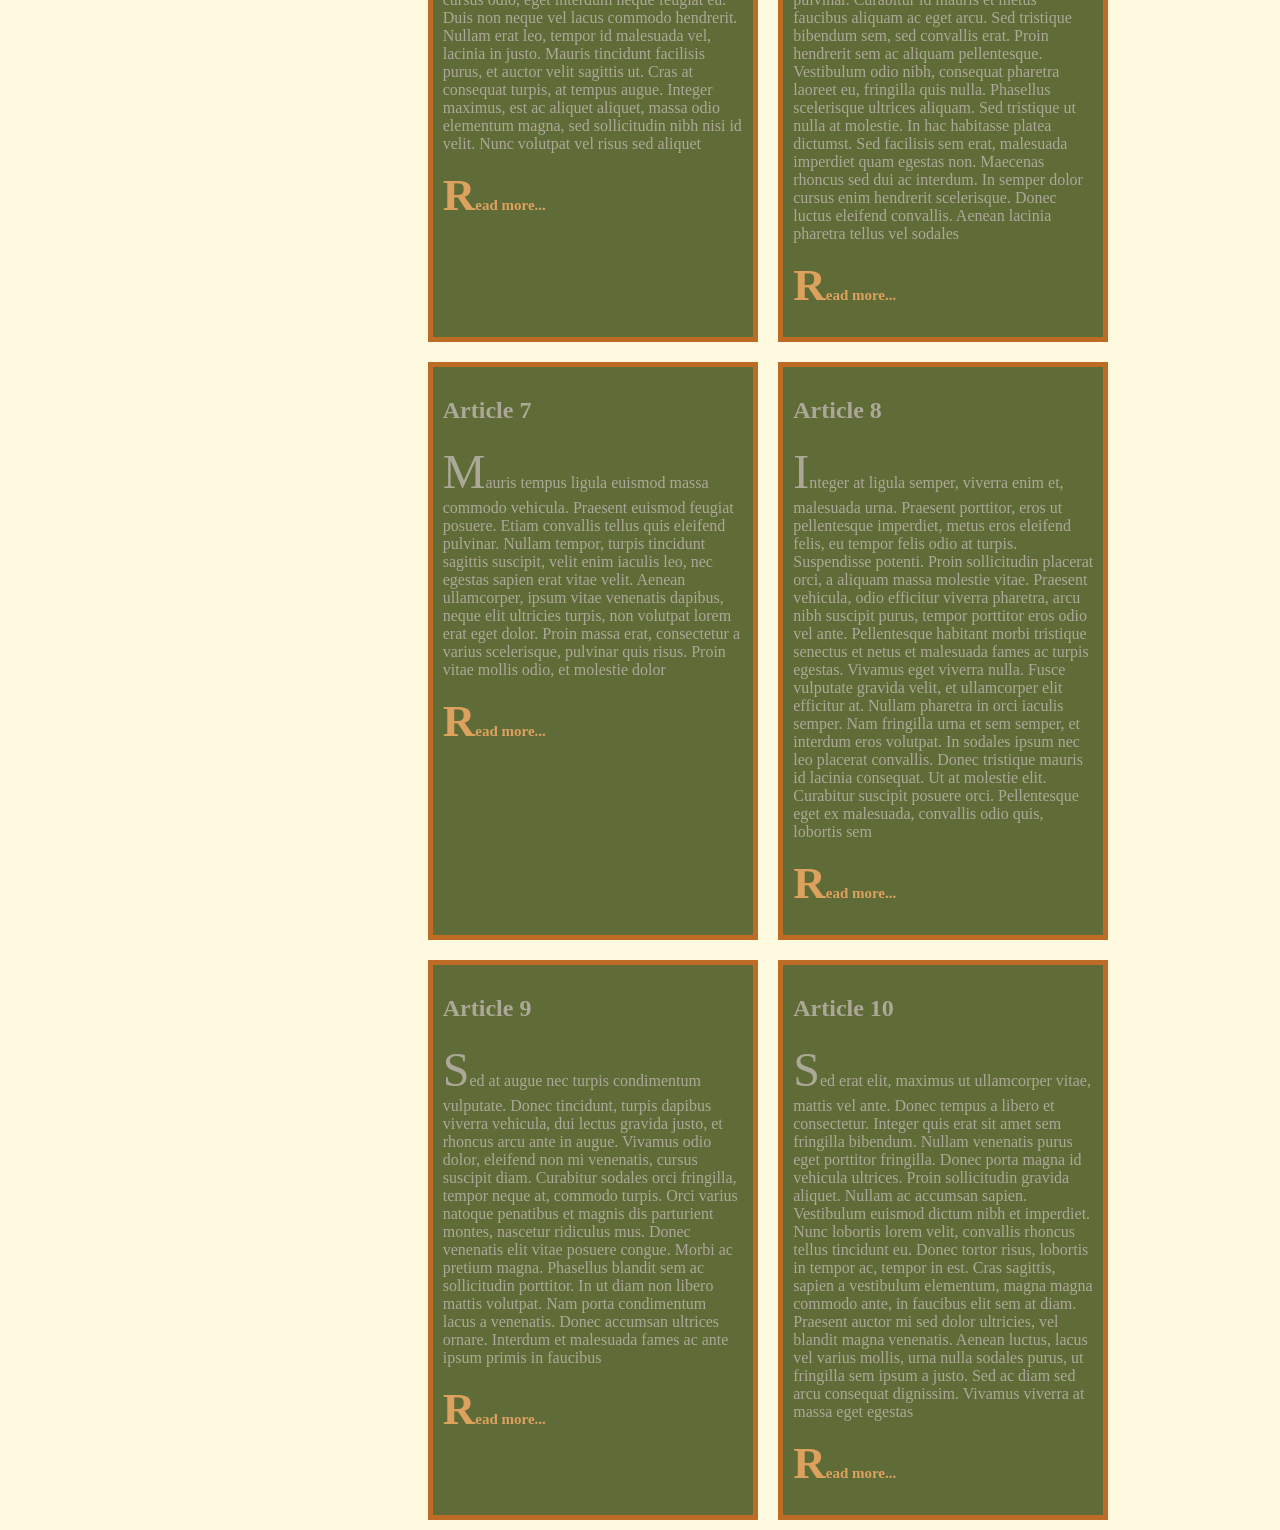
<file: 5-Effects/html-6.html>
<!DOCTYPE html>
<html lang="en">
    <head>
        <link rel="stylesheet" href="css.css">
    </head>

    <body>
		
		<nav id="menuItems">
			<button id="recentArticles" href="recent.html">Recent Articles</button>
			
                <ul id="jumpMenu">
                    <li><a href="#a1">Article 1</a></li>
                    <li><a href="#a2">Article 2</a></li>
                    <li><a href="#a3">Article 3</a></li>
                    <li><a href="#a4">Article 4</a></li>
                    <li><a href="#a5">Article 5</a></li>
                    <li><a href="#a6">Article 6</a></li>
                    <li><a href="#a7">Article 7</a></li>
                    <li><a href="#a8">Article 8</a></li>
                    <li><a href="#a9">Article 9</a></li>
                    <li><a href="#a10">Article 10</a></li>
                </ul>
		
			<button href="services.html">Services</button>
			<button href="mission.html">Mission</button>
			<button href="about.html">About Us</button>
		</nav>
		
        <main>
		
			<header>
				<p>MyBlog.com</p>
			</header>
            
            <h1>Recent Journal Articles</h1>

            <div id="container">
                <article id="a1">
                    <h2>Article 1</h2>
                    <p>Lorem ipsum dolor sit amet, consectetur adipiscing elit. Pellentesque eros magna, efficitur a facilisis id, venenatis in elit. Nulla dictum vel metus at auctor. Integer venenatis pretium mauris id ultrices. Duis sagittis ligula eget erat hendrerit, ut lobortis libero mollis. Lorem ipsum dolor sit amet, consectetur adipiscing elit. Sed molestie vehicula quam, non accumsan odio pulvinar ac. Quisque placerat, lorem sed mattis rhoncus, purus tortor sodales tortor, sed viverra turpis orci in neque. Fusce ullamcorper euismod diam tincidunt vehicula. Quisque id dui tincidunt, porta tortor id, mattis quam. Donec et feugiat ipsum. Morbi sapien leo, mattis quis magna eget, vehicula tempus mauris</p>
                    <p><a href="http://www.google.com">Read more...</a></p>
                </article>

                <article id="a2">
                    <h2>Article 2</h2>
                    <p>Sed sed neque eget justo venenatis rutrum vitae quis ante. Sed ut iaculis dui, eget commodo nisi. Etiam et arcu ipsum. Praesent porta eu nisi a malesuada. Nunc cursus facilisis ligula, in porttitor nisl pulvinar ultrices. Pellentesque consectetur venenatis ex, non lacinia metus lobortis vel. Cras dui urna, dapibus non ante quis, tristique egestas ex. Fusce ornare, neque in interdum condimentum, justo magna accumsan nunc, vitae feugiat felis tellus vitae justo. In hac habitasse platea dictumst. Sed id magna feugiat, condimentum leo venenatis, tempor quam. Pellentesque mattis scelerisque turpis efficitur fermentum. Cras eu metus bibendum, egestas arcu non, aliquet elit. Morbi ullamcorper mauris aliquet eros eleifend, ac gravida turpis viverra. Cras lacinia leo a est sagittis, nec commodo felis volutpat</p>
                    <p><a href="http://www.google.com">Read more...</a></p>
                </article>

                <article id="a3">
                    <h2>Article 3</h2>
                    <p>Vivamus lectus ante, venenatis sed placerat id, pretium a est. Nulla facilisi. Curabitur vestibulum malesuada lectus, nec gravida nibh blandit ultrices. Curabitur euismod neque eget volutpat lacinia. Donec dictum luctus placerat. Vestibulum et mi quis tortor congue suscipit non at libero. Sed accumsan blandit ex vitae tempor. Nunc vel ligula sapien. Pellentesque sit amet justo nec quam gravida pellentesque. Sed eget consequat ligula. Maecenas et nunc sed ligula pellentesque blandit id nec risus. Duis posuere nisi nibh, fringilla aliquet neque luctus ullamcorper</p>
                    <p><a href="http://www.google.com">Read more...</a></p>
                </article>

                <article id="a4">
                    <h2>Article 4</h2>
                    <p>Proin mi ipsum, egestas in diam nec, volutpat scelerisque est. Proin quis ullamcorper lorem. Quisque fringilla non magna ac suscipit. Sed scelerisque, massa ut aliquam faucibus, nisi ante volutpat velit, vel pretium mi erat ut ante. Pellentesque quis tincidunt sem, vel semper libero. Praesent ac diam diam. Etiam tristique pellentesque arcu eget congue. Curabitur sed felis lorem. Vivamus elementum posuere tempor. Quisque lacus massa, auctor nec ex in, egestas ultrices ex. Morbi interdum congue libero, ut rhoncus sapien posuere vitae. Cras pellentesque dignissim ullamcorper. Nunc in aliquam sem. Fusce porttitor, metus non commodo ullamcorper, lacus metus convallis eros, vel mollis mauris lorem egestas leo. Nam ex augue, gravida at vehicula vitae, tincidunt nec dui</p>
                    <p><a href="http://www.google.com">Read more...</a></p>
                </article>

                <article id="a5">
                    <h2>Article 5</h2>
                    <p>Sed suscipit vestibulum felis ut aliquam. Pellentesque tincidunt justo non velit consectetur consectetur. Etiam malesuada massa et felis placerat tincidunt. Nam mollis cursus odio, eget interdum neque feugiat eu. Duis non neque vel lacus commodo hendrerit. Nullam erat leo, tempor id malesuada vel, lacinia in justo. Mauris tincidunt facilisis purus, et auctor velit sagittis ut. Cras at consequat turpis, at tempus augue. Integer maximus, est ac aliquet aliquet, massa odio elementum magna, sed sollicitudin nibh nisi id velit. Nunc volutpat vel risus sed aliquet</p>
                    <p><a href="http://www.google.com">Read more...</a></p>
                </article>

                <article id="a6">
                    <h2>Article 6</h2>
                    <p>Phasellus nunc sapien, dignissim in magna id, egestas condimentum erat. Fusce ac consectetur velit, ac iaculis nisi. Pellentesque volutpat mi non arcu sodales, id euismod sem pulvinar. Curabitur id mauris et metus faucibus aliquam ac eget arcu. Sed tristique bibendum sem, sed convallis erat. Proin hendrerit sem ac aliquam pellentesque. Vestibulum odio nibh, consequat pharetra laoreet eu, fringilla quis nulla. Phasellus scelerisque ultrices aliquam. Sed tristique ut nulla at molestie. In hac habitasse platea dictumst. Sed facilisis sem erat, malesuada imperdiet quam egestas non. Maecenas rhoncus sed dui ac interdum. In semper dolor cursus enim hendrerit scelerisque. Donec luctus eleifend convallis. Aenean lacinia pharetra tellus vel sodales</p>
                    <p><a href="http://www.google.com">Read more...</a></p>
                </article>

                <article id="a7">
                    <h2>Article 7</h2>
                    <p>Mauris tempus ligula euismod massa commodo vehicula. Praesent euismod feugiat posuere. Etiam convallis tellus quis eleifend pulvinar. Nullam tempor, turpis tincidunt sagittis suscipit, velit enim iaculis leo, nec egestas sapien erat vitae velit. Aenean ullamcorper, ipsum vitae venenatis dapibus, neque elit ultricies turpis, non volutpat lorem erat eget dolor. Proin massa erat, consectetur a varius scelerisque, pulvinar quis risus. Proin vitae mollis odio, et molestie dolor</p>
                    <p><a href="http://www.google.com">Read more...</a></p>
                </article>

                <article id="a8">
                    <h2>Article 8</h2>
                    <p>Integer at ligula semper, viverra enim et, malesuada urna. Praesent porttitor, eros ut pellentesque imperdiet, metus eros eleifend felis, eu tempor felis odio at turpis. Suspendisse potenti. Proin sollicitudin placerat orci, a aliquam massa molestie vitae. Praesent vehicula, odio efficitur viverra pharetra, arcu nibh suscipit purus, tempor porttitor eros odio vel ante. Pellentesque habitant morbi tristique senectus et netus et malesuada fames ac turpis egestas. Vivamus eget viverra nulla. Fusce vulputate gravida velit, et ullamcorper elit efficitur at. Nullam pharetra in orci iaculis semper. Nam fringilla urna et sem semper, et interdum eros volutpat. In sodales ipsum nec leo placerat convallis. Donec tristique mauris id lacinia consequat. Ut at molestie elit. Curabitur suscipit posuere orci. Pellentesque eget ex malesuada, convallis odio quis, lobortis sem</p>
                    <p><a href="http://www.google.com">Read more...</a></p>
                </article>

                <article id="a9">
                    <h2>Article 9</h2>
                    <p>Sed at augue nec turpis condimentum vulputate. Donec tincidunt, turpis dapibus viverra vehicula, dui lectus gravida justo, et rhoncus arcu ante in augue. Vivamus odio dolor, eleifend non mi venenatis, cursus suscipit diam. Curabitur sodales orci fringilla, tempor neque at, commodo turpis. Orci varius natoque penatibus et magnis dis parturient montes, nascetur ridiculus mus. Donec venenatis elit vitae posuere congue. Morbi ac pretium magna. Phasellus blandit sem ac sollicitudin porttitor. In ut diam non libero mattis volutpat. Nam porta condimentum lacus a venenatis. Donec accumsan ultrices ornare. Interdum et malesuada fames ac ante ipsum primis in faucibus</p>
                    <p><a href="http://www.google.com">Read more...</a></p>
                </article>

                <article id="a10">
                    <h2>Article 10</h2>
                    <p>Sed erat elit, maximus ut ullamcorper vitae, mattis vel ante. Donec tempus a libero et consectetur. Integer quis erat sit amet sem fringilla bibendum. Nullam venenatis purus eget porttitor fringilla. Donec porta magna id vehicula ultrices. Proin sollicitudin gravida aliquet. Nullam ac accumsan sapien. Vestibulum euismod dictum nibh et imperdiet. Nunc lobortis lorem velit, convallis rhoncus tellus tincidunt eu. Donec tortor risus, lobortis in tempor ac, tempor in est. Cras sagittis, sapien a vestibulum elementum, magna magna commodo ante, in faucibus elit sem at diam. Praesent auctor mi sed dolor ultricies, vel blandit magna venenatis. Aenean luctus, lacus vel varius mollis, urna nulla sodales purus, ut fringilla sem ipsum a justo. Sed ac diam sed arcu consequat dignissim. Vivamus viverra at massa eget egestas</p>
                    <p><a href="http://www.google.com">Read more...</a></p>
                </article>
            </div>
			
			<p id="thanks"><a href="#">Thank you for visiting!</a></p>

            <footer>
                <p>Contact Us!</p>
                <address>
                    <div>
                        <span>Phone:</span> <span>(555) 123-1234</span>
                        <span>Email:</span> </span><a href="#">contact@myDomain.com</a></span>
                        <span>Address:</span> <span>111 Fictional Place</span>
                        <span>Line 2:</span> <span>Orlando, FL, 32825</span>
                    </div>
                </address>
				
            </footer>
        </main>
    </body>
</html>
</file>
<file: 3/style.css>
*{
    background-color:rgb(148, 207, 255);
}

h1{
    text-align:center;
    font-size:70px;
}
h2{
    font-size:30px;
}

#paragraph2{
    line-height:30px;
    width:50%;
    padding:50px;
    border: 5px solid;
    margin:20px;
    background-color:white;
    border-color: rgb(44, 116, 44);
}
 

.blue{
    background-color: blue;
    color:white;
}

ol{
    list-style:none;
    counter-reset:item;
    padding-left:0;
}
li{
    counter-increment: item;
    position:relative;
    padding-left:2.5em;
}
li::before{
    content: counter(item, decimal-leading-zero)".";
    position: absolute;
    left:0;
}


p a{
    color:red;
}

table{
    border-collapse:collapse;
}
th{
    background-color:rgb(189, 189, 189);
    text-align:center;
    border:1px solid black;
}
td{
    border:1px solid black;
    padding:5px;
    text-align:left;

    background-color:white;
}
</file>
<file: 4/css.css>
html, body {
    height: 100%; /* Ensure html and body take full height */
    margin: 0;
    padding: 0;

    background-color:#FEFAE0;
    color:#FEFAE0;
}


/* LEFT-SIZE ARTICLE SELECTOR */
#jumpMenu{
    background-color:#FEFAE0;
    color:#283618;
    


    position:fixed;
    left:0px;
    
    width:20%;
    height: 100vh;
    border-right:solid 5px #BC6C25;
    /* margin:0px 500px 0px 0px; */

    flex-direction:column;
}
#jumpMenu a, #jumpMenu h2{
    text-align:center;
    padding-bottom:20px;
}

a{
    color:#DDA15E;
    font-weight:bold;
    font-size:15px;
    text-decoration:none;
}




/* HEADER */
header{
    position:fixed;
    /* float:right; */
    right:0px;
    top: 0px;



    width:80%;
    /* border-left:solid 5px #BC6C25; */

}
header p{
    
    padding:20px 30% 20px 30%;
    /* padding-left:30%;
    padding-right:30%; */
    margin: 0px;
    
    text-align:center;

    background-color: #283618;
    font-size: 20px;
}

header nav{
    display:flex;
    flex-wrap:wrap;
    flex-direction:row;
    justify-content:center;

    background-color:rgb(31, 123, 203);
}
button{
    border:outset;
    border-color: #BC6C25;
    width:25%;
    text-decoration:none;

    background-color:#DDA15E;
    

    transition: background-color 0.3s ease, transform 0.2s ease;

}
button:hover{
    background-color:#BC6C25;
}






/* ARTICLES */
h1{
    padding:100px 0px 0px 21%;
    margin:0px;
}

nav{
    
    display:flex;
    flex-wrap:wrap;
    flex-direction:row;
}

#container{
    float:right;
    width:80%;

    display:flex;
    flex-wrap:wrap;
    flex-direction: row;
    justify-content:center;
}

article{
    width:300px;

    padding:10px;
    border: solid 5px #BC6C25;
    margin:1%;

    background-color:#606C38;
}



/* THANK YOU TEXT */
#thanks{
    position:fixed;
    float:right;

    text-align:center;

    bottom:0px;
    right:0px;

    width:200px;

    padding:20px;
    margin:0px;

    background-color:#BC6C25;

}
</file>
<file: 5-Effects/css.css>
html, body {
    height: 100%; /* Ensure html and body take full height */
    margin: 0;
    padding: 0;

    background-color:#FEFAE0;
    color:#FEFAE0;
}


/* LEFT-SIZE ARTICLE SELECTOR */
#menuItems{
    
    display:flex;
    flex-wrap:wrap;
    flex-direction:column;
}
#jumpMenu{
    background-color:#FEFAE0;
    color:#283618;
    
    position:fixed;
    left:0px;
    
    width:20%;
    height: 0px;
    /* border-right:solid 5px #BC6C25; */

    list-style-type: none;

    flex-direction:column;
    /* justify-content: center;
    align-items: center; */
    overflow:hidden;
    transition:height 0.5s;

}
#recentArticles:hover + #jumpMenu{
    height:50%;
    transition:height 0.5s;
}
#jumpMenu:hover{
    height:50%;
}
#jumpMenu a{
    text-align:center;
    /* padding:20px; */
    

    color:#DDA15E;
    font-weight:bold;
    font-size:15px;
    
}
#jumpMenu li:hover{
    background-color: #BC6C25;
    
}
#jumpMenu li{
    padding:10px 0px 10px 0px;
    margin:0px;


}

nav ul, nav ul a{
    padding:0px;
    margin:0px;
}

a{
    color:#DDA15E;
    font-weight:bold;
    font-size:15px;
    text-decoration:none;
}




/* HEADER */
header{
    position:fixed;
    /* float:right; */
    right:0px;
    top: 0px;



    width:80%;
    /* border-left:solid 5px #BC6C25; */

}
header p{
    
    padding:20px 30% 20px 30%;
    /* padding-left:30%;
    padding-right:30%; */
    margin: 0px;
    
    text-align:center;

    background-color: #283618;
    font-size: 20px;
}

header nav{
    display:flex;
    flex-wrap:wrap;
    flex-direction:row;
    justify-content:center;

    background-color:rgb(31, 123, 203);
}
button{
    border:outset;
    border-color: #BC6C25;
    width:20%;
    text-decoration:none;

    background-color:#DDA15E;
    

    transition: background-color 0.3s ease, transform 0.2s ease;

}
button:nth-child(1):hover{
    background-color:#BC6C25;
}






/* ARTICLES */
h1{
    padding:100px 0px 0px 21%;
    margin:0px;
}

#container{
    float:right;
    width:80%;

    display:flex;
    flex-wrap:wrap;
    flex-direction: row;
    justify-content:center;
}

article{
    width:300px;

    padding:10px;
    border: solid 5px #BC6C25;
    margin:1%;

    background-color:#606C38;
    /* transform: scale(1.0);
    transition: transform 2.0s ease; */
}
article p, article h2{

    color:#aba897;
    transition: color 2.0s ease;
}
article p::first-letter{
    font-family: "Times New Roman", Times, serif;
    font-size:3em;
}
article:hover{
    transform: scale(1.05);
    transition: transform 2.0s ease;
}
article:hover p, article:hover h2{
    color: #FEFAE0;
    transition: color 2.0s ease;
}



/* THANK YOU TEXT */
#thanks{
    position:fixed;
    float:right;

    text-align:center;

    bottom:0px;
    right:0px;

    width:200px;

    padding:20px;
    margin:0px;

    background-color:#BC6C25;

}
</file>
